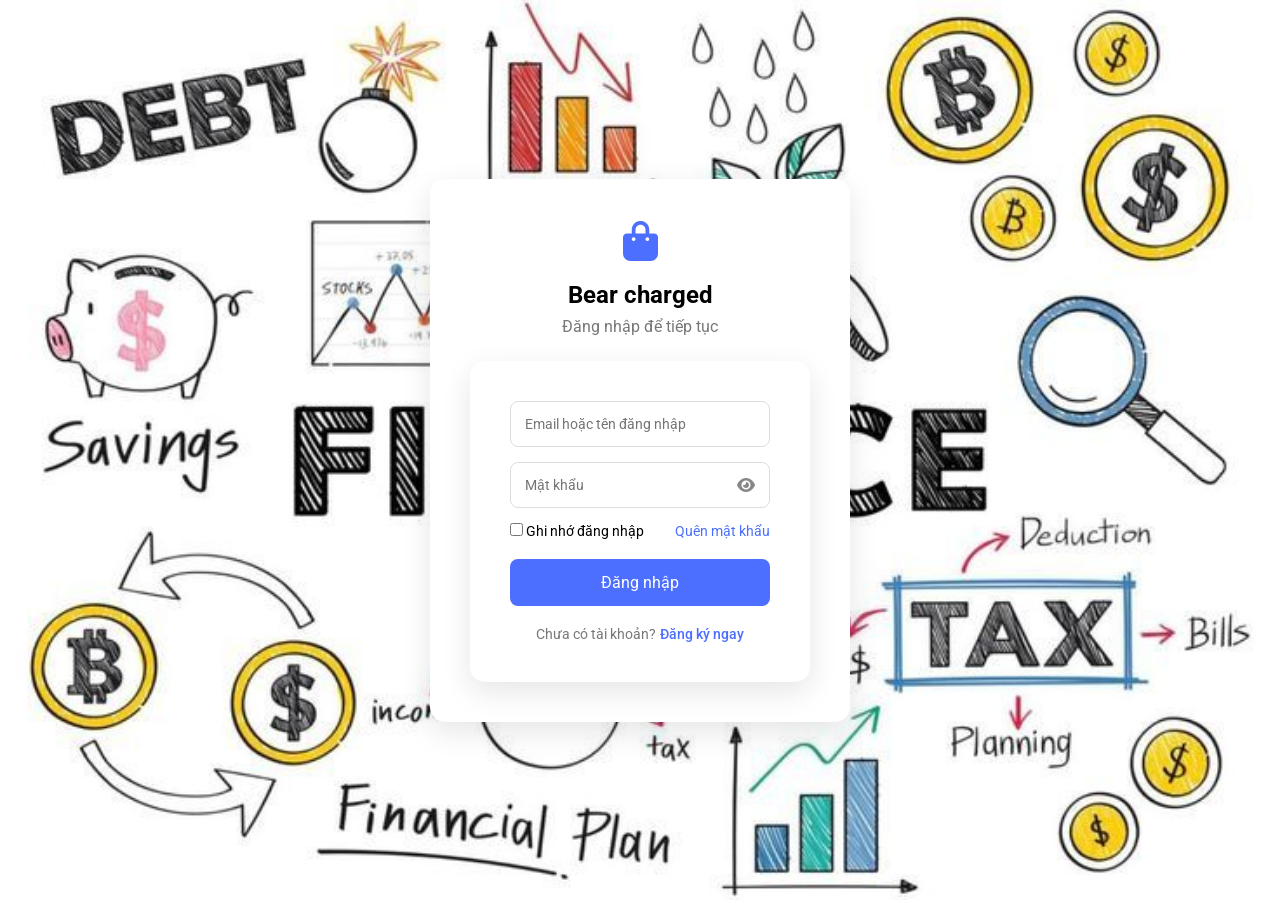
<file: fortend/html/barcode_print.html>
<!DOCTYPE html>
<html lang="vi">
<head>
    <meta charset="UTF-8">
    <meta name="viewport" content="width=device-width, initial-scale=1.0">
    <title>In tem mã vạch Decal A4 — Bear POS</title>
    <!-- Phông chữ: chỉ nạp Roboto Mono cho dãy số mã vạch. Font chính giống POS (POS không nạp Poppins) -->
    <link href="https://fonts.googleapis.com/css2?family=Roboto+Mono:wght@500;700&display=swap" rel="stylesheet">
    <!-- Font Awesome -->
    <link href="https://cdnjs.cloudflare.com/ajax/libs/font-awesome/6.5.0/css/all.min.css" rel="stylesheet">
    <!-- CSS riêng cho in tem mã vạch -->
    <link rel="stylesheet" href="../css/barcode_print.css">
    <!-- Thư viện JsBarcode (chạy offline cục bộ hoặc online CDN) -->
    <script src="../js/lib/JsBarcode.all.min.js"></script>
    <script>
      // Fallback nếu thư viện cục bộ không tải được
      if (typeof JsBarcode === 'undefined') {
        document.write('<script src="https://cdn.jsdelivr.net/npm/jsbarcode@3.11.6/dist/JsBarcode.all.min.js"><\/script>');
      }
    </script>
</head>
<body>

<div class="container no-print" id="appContainer">
    <!-- Sidebar -->
    <aside class="sidebar">
        <div class="logo">
            <i class="fa-solid fa-store"></i>
            <h2>Bear pos</h2>
        </div>
        <ul>
            <li>
                <a href="dashboard.html">
                    <i class="fa-solid fa-house"></i>
                    <span>Dashboard</span>
                </a>
            </li>
            <li>
                <a href="order.html">
                    <i class="fa-solid fa-cart-shopping"></i>
                    <span>Đơn hàng</span>
                </a>
            </li>
            <li>
                <a href="post.html">
                    <i class="fa-solid fa-box"></i>
                    <span>Sản phẩm</span>
                </a>
            </li>
            <li class="active">
                <a href="barcode_print.html">
                    <i class="fa-solid fa-barcode"></i>
                    <span>In tem mã vạch</span>
                </a>
            </li>
            <li>
                <a href="customers.html">
                    <i class="fa-solid fa-users"></i>
                    <span>Khách hàng</span>
                </a>
            </li>
            <li>
                <a href="settings.html">
                    <i class="fa-solid fa-gear"></i>
                    <span>Cài đặt</span>
                </a>
            </li>
        </ul>
        <button id="logoutBtn">
            <i class="fa-solid fa-right-from-bracket"></i>
            <span>Đăng xuất</span>
        </button>
    </aside>

    <!-- Main Content -->
    <main class="main">
        <!-- Topbar -->
        <header class="topbar">
            <div class="topbar-title-group">
                <h1>In tem mã vạch Decal A4</h1>
                <span class="template-badge" id="currentTemplateBadge">
                    <i class="fa-solid fa-tag"></i> Đang chọn: <strong>Phong Châu 108 (52 × 41 mm)</strong>
                </span>
            </div>
            <div class="topbar-actions">
                <button type="button" class="btn btn-outline" id="printGuideBtn" title="Xem hướng dẫn cài đặt máy in">
                    <i class="fa-solid fa-circle-question"></i> Hướng dẫn in
                </button>
                <button type="button" class="btn btn-secondary" id="testPrintBtn" title="In khung lưới kiểm tra độ khớp với giấy decal thực tế">
                    <i class="fa-solid fa-bullseye"></i> In thử căn chỉnh
                </button>
                <button type="button" class="btn btn-primary" id="startPrintBtn" title="In toàn bộ tem qua hộp thoại trình duyệt (Ctrl+P)">
                    <i class="fa-solid fa-print"></i> IN TEM NGAY (Ctrl+P)
                </button>
            </div>
        </header>

        <!-- Thống kê nhanh hàng in -->
        <section class="print-stats-bar">
            <div class="stat-pill">
                <i class="fa-solid fa-boxes-stacked"></i>
                <span>Sản phẩm đã chọn: <strong id="statSelectedProducts">0</strong></span>
            </div>
            <div class="stat-pill">
                <i class="fa-solid fa-barcode"></i>
                <span>Tổng số tem: <strong id="statTotalLabels">0</strong></span>
            </div>
            <div class="stat-pill stat-pill--highlight">
                <i class="fa-regular fa-file"></i>
                <span>Số trang A4 cần in: <strong id="statTotalPages">0</strong> trang</span>
            </div>
            <div class="stat-pill stat-pill--warning" id="missingBarcodeWarning" style="display: none;">
                <i class="fa-solid fa-triangle-exclamation"></i>
                <span id="missingBarcodeText">0 sản phẩm chưa có mã</span>
                <button type="button" class="btn-stat-action" id="bulkGenerateWarningBtn">Cấp mã tự động ngay</button>
            </div>
        </section>

        <!-- Workspace chia 2 cột -->
        <div class="print-workspace">
            <!-- CỘT TRÁI: DANH SÁCH SẢN PHẨM & CHỌN SỐ LƯỢNG IN -->
            <section class="panel panel-left">
                <div class="panel-header">
                    <div class="panel-header-title">
                        <h2>1. Chọn sản phẩm & Số lượng tem</h2>
                    </div>
                    <div class="panel-header-search">
                        <div class="search-input-wrap">
                            <i class="fa-solid fa-magnifying-glass"></i>
                            <input type="text" id="productSearchInput" placeholder="Tìm theo tên sản phẩm, mã vạch, SKU...">
                            <button type="button" class="search-clear-btn" id="searchClearBtn">✕</button>
                        </div>
                    </div>
                </div>

                <!-- Bộ lọc & Thao tác nhanh -->
                <div class="product-filter-bar">
                    <div class="filter-tabs">
                        <button type="button" class="tab-btn active" data-filter="all">Tất cả (<span id="countAll">0</span>)</button>
                        <button type="button" class="tab-btn" data-filter="selected">Đã chọn (<span id="countSelected">0</span>)</button>
                        <button type="button" class="tab-btn" data-filter="no_barcode">Thiếu mã vạch (<span id="countNoBarcode">0</span>)</button>
                    </div>

                    <div class="batch-actions">
                        <label class="batch-qty-label" for="batchQtyInput">Đặt SL tất cả:</label>
                        <div class="batch-qty-group">
                            <input type="number" id="batchQtyInput" min="1" max="1000" value="1">
                            <button type="button" class="btn-batch" id="applyBatchQtyBtn">Áp dụng</button>
                            <button type="button" class="btn-batch btn-batch--secondary" id="fillSheetBtn" title="Tự động tính số tem để lấp đầy 1 trang decal A4">Đầy 1 trang</button>
                            <button type="button" class="btn-batch btn-batch--secondary" id="fillByStockBtn" title="In theo số lượng tồn kho của từng sản phẩm">Theo tồn kho</button>
                            <button type="button" class="btn-batch btn-batch--danger" id="clearSelectionBtn" title="Bỏ chọn tất cả">Xóa chọn</button>
                        </div>
                    </div>
                </div>

                <!-- Bảng danh sách sản phẩm -->
                <div class="table-container">
                    <table class="product-table">
                        <thead>
                            <tr>
                                <th style="width: 40px; text-align: center;">
                                    <input type="checkbox" id="selectAllCheckbox" title="Chọn/Bỏ chọn tất cả">
                                </th>
                                <th style="width: 140px;">Mã vạch</th>
                                <th>Tên sản phẩm</th>
                                <th style="width: 100px; text-align: right;">Đơn giá</th>
                                <th style="width: 70px; text-align: center;">Tồn</th>
                                <th style="width: 140px; text-align: center;">Số tem in</th>
                                <th style="width: 60px; text-align: center;">Xem</th>
                            </tr>
                        </thead>
                        <tbody id="productTableBody">
                            <tr>
                                <td colspan="7" class="loading-cell">
                                    <i class="fa-solid fa-spinner fa-spin"></i> Đang tải danh sách sản phẩm...
                                </td>
                            </tr>
                        </tbody>
                    </table>
                </div>
            </section>

            <!-- CỘT PHẢI: CẤU HÌNH GIẤY DECAL PHONG CHÂU & XEM TRƯỚC BẢN IN TRỰC QUAN -->
            <section class="panel panel-right">
                <div class="panel-header">
                    <div class="panel-header-title">
                        <h2>2. Mẫu tem Decal & Xem trước trang A4</h2>
                    </div>
                    <div class="panel-header-extra">
                        <button type="button" class="btn-toggle-config" id="toggleConfigBtn">
                            <i class="fa-solid fa-sliders"></i> Cấu hình kích thước <i class="fa-solid fa-chevron-down" id="configChevron"></i>
                        </button>
                    </div>
                </div>

                <!-- Khối cấu hình mẫu tem (Mặc định mở hoặc thu gọn) -->
                <div class="config-drawer" id="configDrawer">
                    <div class="config-grid">
                        <div class="config-group full-width">
                            <label for="templatePresetSelect">
                                <strong>Mẫu giấy tem A4 (Decal Phong Châu / Tomy):</strong>
                            </label>
                            <select id="templatePresetSelect" class="form-select">
                                <option value="pc_108" selected>Phong Châu 108 (52 × 41 mm) — 3 cột × 6 hàng (18 tem/tờ) [Xác nhận bao bì]</option>
                                <option value="pc_108_4col">Phong Châu 108 (52 × 41 mm) — 4 cột × 6 hàng (24 tem/tờ)</option>
                                <option value="pc_108_3x7">Phong Châu 108 (52 × 41 mm) — 3 cột × 7 hàng (21 tem/tờ)</option>
                                <option value="pc_145">Phong Châu / Tomy 145 (65 tem/tờ — 38 × 21 mm)</option>
                                <option value="pc_138">Phong Châu / Tomy 138 (100 tem/tờ — 38 × 14 mm)</option>
                                <option value="pc_149">Phong Châu / Tomy 149 (44 tem/tờ — 48 × 25 mm)</option>
                                <option value="pc_135">Phong Châu / Tomy 135 (30 tem/tờ — 66 × 28 mm)</option>
                                <option value="pc_133">Phong Châu / Tomy 133 (16 tem/tờ — 101 × 33 mm)</option>
                                <option value="custom">-- Tùy chỉnh thông số thực tế theo thước kẻ --</option>
                            </select>
                        </div>

                        <!-- Các thông số chi tiết -->
                        <div class="config-group">
                            <label for="cfgColumns">Số cột (Columns):</label>
                            <input type="number" id="cfgColumns" min="1" max="10" value="3">
                        </div>
                        <div class="config-group">
                            <label for="cfgRows">Số hàng (Rows):</label>
                            <input type="number" id="cfgRows" min="1" max="40" value="6">
                        </div>
                        <div class="config-group">
                            <label for="cfgLabelWidth">Rộng tem (mm):</label>
                            <input type="number" id="cfgLabelWidth" step="0.1" min="10" max="210" value="52">
                        </div>
                        <div class="config-group">
                            <label for="cfgLabelHeight">Cao tem (mm):</label>
                            <input type="number" id="cfgLabelHeight" step="0.1" min="10" max="297" value="41">
                        </div>
                        <div class="config-group">
                            <label for="cfgMarginTop">Lề trên (Top mm):</label>
                            <input type="number" id="cfgMarginTop" step="0.1" min="0" max="50" value="15">
                        </div>
                        <div class="config-group">
                            <label for="cfgMarginLeft">Lề trái (Left mm):</label>
                            <input type="number" id="cfgMarginLeft" step="0.1" min="0" max="50" value="15">
                        </div>
                        <div class="config-group">
                            <label for="cfgGapX">Cách ngang (Gap X mm):</label>
                            <input type="number" id="cfgGapX" step="0.1" min="0" max="20" value="12">
                        </div>
                        <div class="config-group">
                            <label for="cfgGapY">Cách dọc (Gap Y mm):</label>
                            <input type="number" id="cfgGapY" step="0.1" min="0" max="20" value="4">
                        </div>

                        <!-- Vị trí bắt đầu in (Bỏ qua tem đã bóc) -->
                        <div class="config-group highlight-group">
                            <label for="cfgStartPosition" title="Nếu tờ tem đã bị bóc dùng trước N tem, nhập số thứ tự tem bắt đầu in">
                                <strong>Vị trí bắt đầu in:</strong>
                            </label>
                            <div class="start-pos-wrap">
                                <span>Bắt đầu từ ô tem số:</span>
                                <input type="number" id="cfgStartPosition" min="1" max="100" value="1">
                                <span class="help-tip" title="Hữu ích để tận dụng tờ decal đã dùng dở!">?</span>
                            </div>
                        </div>

                        <!-- Hiệu chỉnh sai lệch kéo giấy của máy in (Mechanical Printer Offset) -->
                        <div class="config-group highlight-group">
                            <label title="Bù trừ sai lệch kéo giấy cơ học của từng dòng máy in">
                                <strong>Bù sai lệch máy in (Offset):</strong>
                            </label>
                            <div class="offset-inputs">
                                <span>X (Ngang): <input type="number" id="cfgOffsetX" step="0.5" value="0" style="width: 55px;"> mm</span>
                                <span>Y (Dọc): <input type="number" id="cfgOffsetY" step="0.5" value="0" style="width: 55px;"> mm</span>
                            </div>
                        </div>

                        <!-- Tùy chọn hiển thị nội dung trên con tem -->
                        <div class="config-group full-width content-toggles">
                            <label><strong>Nội dung in trên từng tem:</strong></label>
                            <div class="checkbox-options">
                                <label><input type="checkbox" id="cfgShowShopName"> Tên shop</label>
                                <label><input type="checkbox" id="cfgShowName" checked> Tên sản phẩm</label>
                                <label><input type="checkbox" id="cfgShowBarcode" checked> Mã vạch (Code 128)</label>
                                <label><input type="checkbox" id="cfgShowCodeText" checked> Số mã vạch</label>
                                <label><input type="checkbox" id="cfgShowPrice" checked> Giá bán (đ)</label>
                                <label><input type="checkbox" id="cfgTestMode"> Chế độ in thử (Vẽ khung viền)</label>
                            </div>
                        </div>

                        <div class="config-actions full-width">
                            <button type="button" class="btn-sm btn-primary" id="saveCustomPresetBtn">
                                <i class="fa-solid fa-floppy-disk"></i> Lưu cấu hình này
                            </button>
                            <button type="button" class="btn-sm btn-outline" id="resetPresetBtn">
                                <i class="fa-solid fa-arrow-rotate-left"></i> Đặt lại chuẩn Phong Châu 145
                            </button>
                        </div>
                    </div>
                </div>

                <!-- Điều khiển trang xem trước (Preview Controls) -->
                <div class="preview-toolbar">
                    <div class="page-switcher">
                        <button type="button" class="page-nav-btn" id="prevPageBtn" title="Trang trước">
                            <i class="fa-solid fa-chevron-left"></i>
                        </button>
                        <span class="page-indicator">Trang <strong id="previewCurrentPage">1</strong> / <span id="previewTotalPages">1</span></span>
                        <button type="button" class="page-nav-btn" id="nextPageBtn" title="Trang kế">
                            <i class="fa-solid fa-chevron-right"></i>
                        </button>
                    </div>

                    <div class="preview-mode-switch">
                        <label>
                            <input type="checkbox" id="showAllPagesToggle"> Hiện tất cả trang cuộn
                        </label>
                    </div>

                    <div class="preview-zoom-group">
                        <span class="preview-scale-label"><i class="fa-solid fa-magnifying-glass-plus"></i> Thu phóng:</span>
                        <select id="previewScaleSelect">
                            <option value="fit" selected>Vừa màn hình (Fit)</option>
                            <option value="0.75">75%</option>
                            <option value="1.0">100% (Thực tế A4)</option>
                            <option value="1.25">125%</option>
                        </select>
                    </div>
                </div>

                <!-- Vùng hiển thị trực quan tờ A4 (Preview Stage) -->
                <div class="preview-viewport" id="previewViewport">
                    <div class="a4-preview-stage" id="previewStage">
                        <!-- Render các trang A4 bằng JS -->
                    </div>
                </div>
            </section>
        </div>
    </main>
</div>

<!-- ============================================================== -->
<!-- KHU VỰC IN CHUYÊN BIỆT CHO TRÌNH DUYỆT (DISPLAY: NONE KHI XEM, HIỆN KHI IN) -->
<!-- ============================================================== -->
<div id="a4PrintContainer" class="print-only">
    <!-- Được JS sinh động các phần tử .a4-sheet với kích thước chính xác 210mm x 297mm -->
</div>

<!-- MODAL HƯỚNG DẪN CÀI ĐẶT MÁY IN A4 -->
<div class="modal-overlay" id="guideModalOverlay">
    <div class="modal-box modal-guide">
        <div class="modal-header">
            <h2><i class="fa-solid fa-print"></i> Hướng dẫn in tem chuẩn trên giấy A4 Phong Châu</h2>
            <button type="button" class="modal-close" id="guideModalCloseBtn">✕</button>
        </div>
        <div class="modal-body guide-content">
            <div class="guide-step">
                <div class="step-num">0</div>
                <div class="step-desc">
                    <h3>Máy in: chọn <strong>Canon</strong> trong hộp thoại in</h3>
                    <p class="highlight-warning">Nếu mục <strong>Máy in / Destination</strong> đang là "Lưu dưới dạng PDF / Save as PDF", hãy bấm vào đó và chọn máy in Canon USB. Trình duyệt sẽ nhớ lựa chọn cho lần sau. Nếu không thấy Canon: kiểm tra máy in đã bật, cắm USB, và đã cài driver trong Windows (Settings → Printers &amp; scanners).</p>
                </div>
            </div>
            <div class="guide-step">
                <div class="step-num">1</div>
                <div class="step-desc">
                    <h3>Khổ giấy: Chọn chính xác <strong>A4</strong> (210 × 297 mm)</h3>
                    <p>Trong hộp thoại in của trình duyệt (Chrome, Edge, Cốc Cốc), phần <strong>Paper size / Khổ giấy</strong> hãy chọn <strong>A4</strong>, không chọn Letter.</p>
                </div>
            </div>
            <div class="guide-step">
                <div class="step-num">2</div>
                <div class="step-desc">
                    <h3>Tỷ lệ (Scale): Chọn <strong>100% / Actual Size</strong></h3>
                    <p class="highlight-warning">Tuyệt đối <strong>KHÔNG</strong> chọn "Fit to printable area" hay "Co giãn vừa trang"! Co giãn sẽ làm sai lệch kích thước tem của giấy Phong Châu.</p>
                </div>
            </div>
            <div class="guide-step">
                <div class="step-num">3</div>
                <div class="step-desc">
                    <h3>Lề (Margins): Chọn <strong>None</strong> hoặc <strong>Tối thiểu</strong></h3>
                    <p>Không để mặc định (Default), hãy chọn <strong>None</strong> để trình duyệt không tự cộng thêm 10mm lề trắng.</p>
                </div>
            </div>
            <div class="guide-step">
                <div class="step-num">4</div>
                <div class="step-desc">
                    <h3>Tùy chọn khác: BỎ CHỌN <strong>Headers and Footers</strong></h3>
                    <p>Bỏ dấu tích ở "Tiêu đề và chân trang" (để không bị in ngày giờ, tên website đè lên tem).</p>
                </div>
            </div>
            <div class="guide-step">
                <div class="step-num">5</div>
                <div class="step-desc">
                    <h3>Khay nạp giấy: Gạt thanh dẫn giấy vừa khít tờ decal</h3>
                    <p>Đặt mặt tem ngửa lên theo hướng dẫn nạp giấy của máy in. Kẹp thanh gạt vừa khít mép giấy để tránh tờ decal bị kéo xiên góc.</p>
                </div>
            </div>
        </div>
        <div class="modal-footer">
            <button type="button" class="btn btn-secondary" id="guideTestPrintBtn">
                <i class="fa-solid fa-bullseye"></i> In thử trang căn chỉnh
            </button>
            <button type="button" class="btn btn-primary" id="guideCloseBtn">Đã hiểu & Sẵn sàng in</button>
        </div>
    </div>
</div>

<!-- TOAST THÔNG BÁO -->
<div class="toast-container" id="toastContainer"></div>

<!-- JS Xử lý in tem -->
<script src="../js/barcode_print.js"></script>
</body>
</html>
</file>
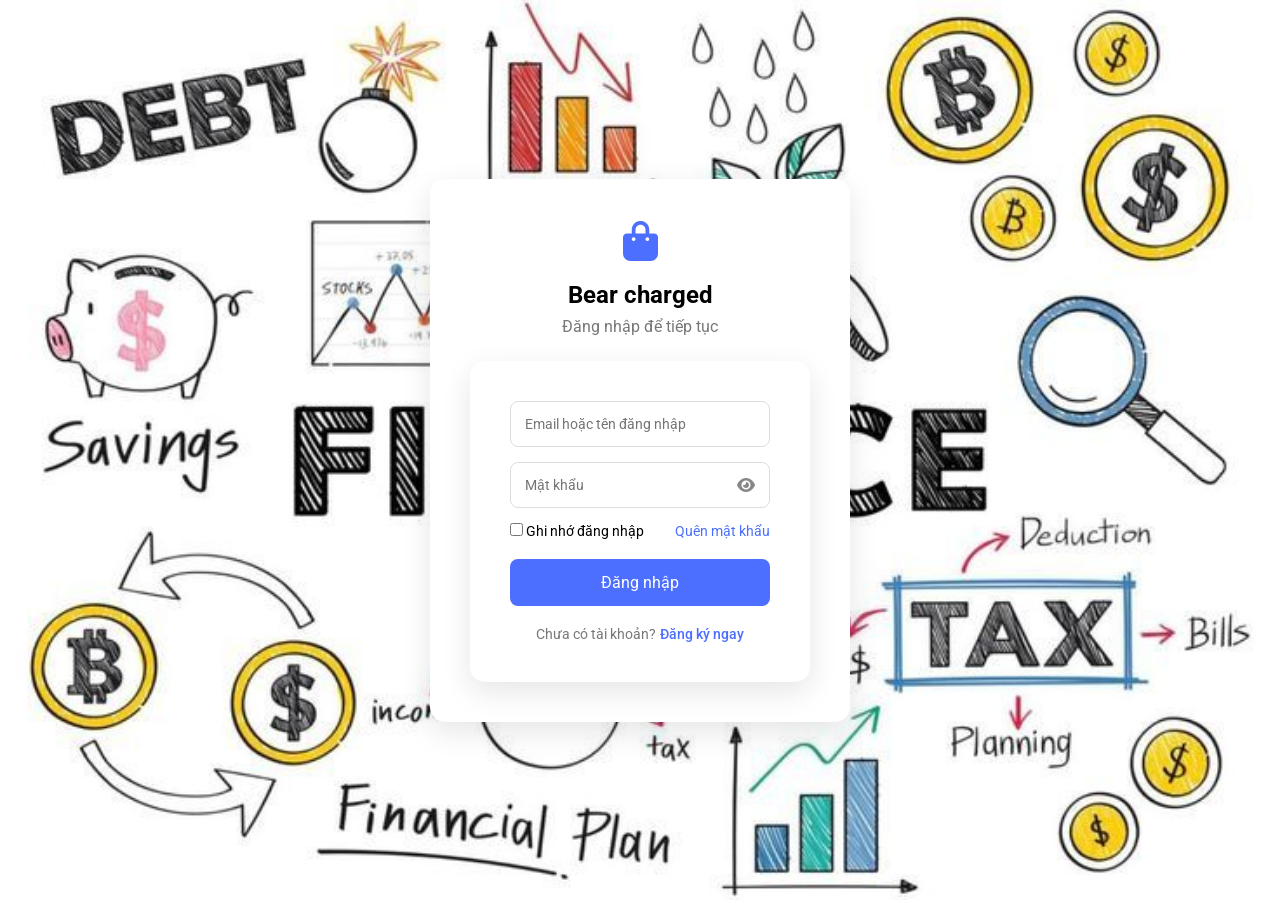
<file: fortend/html/customers.html>
<!DOCTYPE html>
<html lang="en">
<head>
    <meta charset="UTF-8">
    <meta name="viewport" content="width=device-width, initial-scale=1.0">
    <title>Khách hàng - Bear Dashboard</title>
    <link rel="stylesheet" href="../css/dashboard.css" />
    <link
      href="https://fonts.googleapis.com/css2?family=Roboto&display=swap"
      rel="stylesheet"
    />
    <link
      href="https://cdnjs.cloudflare.com/ajax/libs/font-awesome/6.5.0/css/all.min.css"
      rel="stylesheet"
    />
</head>
<body>
    <div class="container">
    <aside class="sidebar">
        <div class="logo">
            <i class="fa-solid fa-store"></i>
            <h2>Bear pos</h2>
        </div>
        <ul>
            <li>
                <a href="dashboard.html">
                    <i class="fa-solid fa-house"></i>
                    <span>Dashboard</span>
                </a>
            </li>
            <li>
                <a href="order.html">
                    <i class="fa-solid fa-cart-shopping"></i>
                    Đơn hàng
                </a>
            </li>
            <li>
                <a href="post.html">
                    <i class="fa-solid fa-box"></i>
                    Sản phẩm
                </a>
            </li>
            <li>
                <a href="barcode_print.html">
                    <i class="fa-solid fa-barcode"></i>
                    In tem mã vạch
                </a>
            </li>
            <li class="active">
                <a href="customers.html">
                    <i class="fa-solid fa-users"></i>
                    Khách hàng
                </a>
            </li>
            <li>
                <a href="settings.html">
                    <i class="fa-solid fa-gear"></i>
                    Cài đặt
                </a>
            </li>
        </ul>
        <button id="logoutBtn">
            <i class="fa-solid fa-right-from-bracket"></i>
                Đăng xuất
        </button>
    </aside>

    <main class="main">
        <header class="navbar">
            <div class="search">
                <i class="fa-solid fa-magnifying-glass"></i>
                <input type="text" placeholder="Tìm kiếm...">
            </div>
            <div class="right">
                <div class="profile">
                    <img src="../img/avatar-facebook-mac-dinh-2.jpg" alt="Avatar">
                    <div class="info">
                        <h4>Admin</h4>
                        <small>Quản trị viên</small>
                    </div>
                </div>
            </div>
        </header>

        <section class="recent">
            <div class="title"><h3>Danh sách khách hàng</h3></div>
            <table>
                <thead>
                    <tr>
                        <th>Khách hàng</th>
                        <th>Số đơn đã thanh toán</th>
                        <th>Tổng chi tiêu</th>
                    </tr>
                </thead>
                <tbody id="customerTable"></tbody>
            </table>
        </section>

        <section class="day-detail" id="customerOrders" style="display:none">
            <div class="title"><h3 id="customerOrdersTitle"></h3></div>
            <table>
                <thead>
                    <tr><th>Mã</th><th>Ngày</th><th>Đã mua</th><th>Tổng tiền</th><th>Trạng thái</th></tr>
                </thead>
                <tbody id="customerOrdersBody"></tbody>
            </table>
        </section>
    </main>
    </div>
    <script src="../js/customers.js"></script>
</body>
</html>
</file>
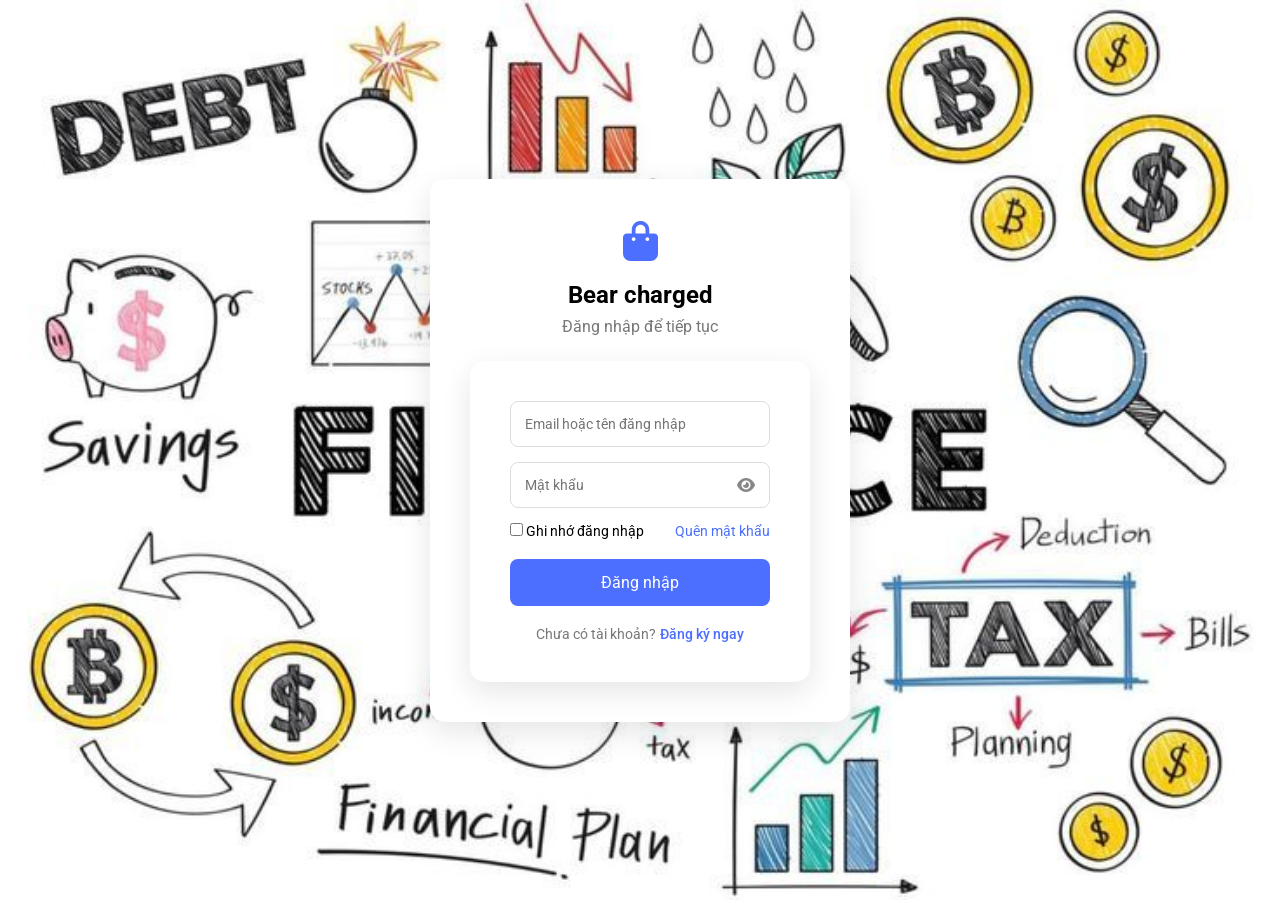
<file: fortend/html/login.html>
<!doctype html>
<html lang="en">
  <head>
    <meta charset="UTF-8" />
    <meta name="viewport" content="width=device-width, initial-scale=1.0" />
    <title>Trang đăng nhập</title>
        <link rel="stylesheet" href="../css/login.css" />
    <!-- linh chữ -->
    <link
      href="https://fonts.googleapis.com/css2?family=Roboto&display=swap"
      rel="stylesheet"
    />
    <!-- linh incon -->
    <link
      href="https://cdnjs.cloudflare.com/ajax/libs/font-awesome/6.5.0/css/all.min.css"
      rel="stylesheet"
    />
  </head>
  <body>
    <section class="Container">
      <div class="login-box">
        <div class="logo">
          <i class="fa-solid fa-bag-shopping"></i>
        </div>
        <h1>Bear charged</h1>
        <p>Đăng nhập để tiếp tục</p>
        <form class="login-box">
          <div class="input-group">
            <input
            type="text"
              id="email"
              placeholder="Email hoặc tên đăng nhập"
            />
            <small class="error" id="emailError"></small>
          </div>
          <div class="input-password">
            <input type="password" id="password" placeholder="Mật khẩu" />
            <span class="icon eye" id="togglePassword">
              <i class="fa-solid fa-eye"></i>
            </span>
            <span id="errorPassword" style="color: red; font-size: 12px"></span>
          </div>
          <div class="options">
            <label>
              <input type="checkbox" id="rememberMe" />
              Ghi nhớ đăng nhập

            </label>
            <a href="#">Quên mật khẩu</a>
          </div>
          <button type="submit">Đăng nhập</button>
          <div class="register">
            <p>Chưa có tài khoản?</p>
            <a href="register.html">Đăng ký ngay</a>
          </div>
        </form>
      </div>
    </section>
    <script src="../js/login.js"></script>
  </body>
</html>
</file>
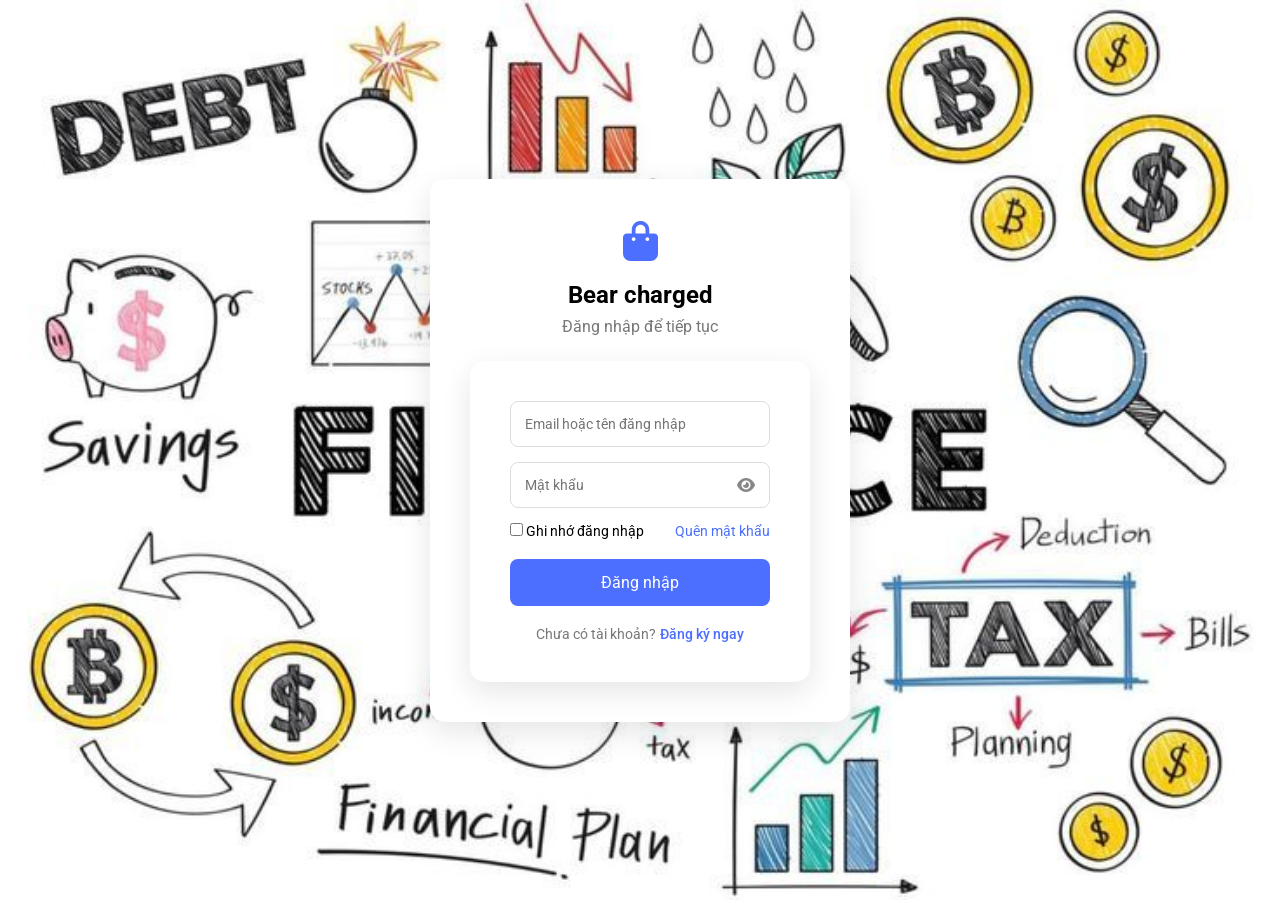
<file: fortend/html/order.html>
<!doctype html>
<html lang="vi">
  <head>
    <meta charset="UTF-8" />
    <meta name="viewport" content="width=device-width, initial-scale=1.0" />
    <title>Quản lý sản phẩm</title>
    <link rel="stylesheet" href="../css/order.css" />
    <!-- linh chữ -->
    <link
      href="https://fonts.googleapis.com/css2?family=Roboto&display=swap"
      rel="stylesheet"
    />
    <!-- linh incon -->
    <link
      href="https://cdnjs.cloudflare.com/ajax/libs/font-awesome/6.5.0/css/all.min.css"
      rel="stylesheet"
    />
  </head>
  <body>
    <div class="app-shell">
      <aside class="sidebar">
        <div class="logo">
          <i class="fa-solid fa-store"></i>
          <h2>Bear pos</h2>
        </div>
        <ul>
          <li>
            <a href="dashboard.html">
              <i class="fa-solid fa-house"></i>
              <span>Dashboard</span>
            </a>
          </li>
          <li class="active">
            <a href="order.html">
              <i class="fa-solid fa-cart-shopping"></i>
              Đơn hàng
            </a>
          </li>
          <li>
            <a href="post.html">
              <i class="fa-solid fa-box"></i>
              Sản phẩm
            </a>
          </li>
          <li>
            <a href="barcode_print.html">
              <i class="fa-solid fa-barcode"></i>
              In tem mã vạch
            </a>
          </li>
          <li>
                <a href="customers.html">
                    <i class="fa-solid fa-users"></i>
                    Khách hàng
                </a>
            </li>
            <!-- <li>
                <a href="#">
                    <i class="fa-solid fa-chart-column"></i>
                    Thống kê
                </a>
            </li> -->

          <li>
            <a href="settings.html">
              <i class="fa-solid fa-gear"></i>
              Cài đặt
            </a>
          </li>
        </ul>
        <button id="logoutBtn">
          <i class="fa-solid fa-right-from-bracket"></i>
          Đăng xuất
        </button>
      </aside>
      <!-- nội dung chính -->
      <div class="main-area" id="mainAreaElement">
        <header class="topbar" id="topbarElement">
          <div class="topbar-title">
            <h1>Màn hình bán hàng</h1>
            <div class="pos-hardware-status">
              <span class="hw-item hw-scanner" title="Máy quét ZEBEX Z-3100 CCD (USB HID)">
                <i class="fa-solid fa-barcode"></i> Máy quét: <strong class="hw-badge hw-badge-ok">ZEBEX (HID)</strong>
              </span>
              <span class="hw-item hw-printer" id="printerStatusContainer" title="Máy in nhiệt POS">
                <i class="fa-solid fa-print"></i> Máy in: <strong class="hw-badge hw-badge-neutral" id="printerStatusBadge">Đang kiểm tra...</strong>
              </span>
              <button type="button" class="hw-reprint-btn" id="quickReprintBtn" title="In lại hóa đơn vừa thanh toán">
                <i class="fa-solid fa-rotate-right"></i> In lại đơn vừa tạo
              </button>
            </div>
          </div>

          <div class="topbar-stats">
            <div class="topbar-stat-card">
              <span class="topbar-stat-label">Số sản phẩm</span>
              <span class="topbar-stat-value" id="statTotalProducts">0</span>
            </div>
            <div class="topbar-stat-card">
              <span class="topbar-stat-label">Mặt hàng trong giỏ</span>
              <span class="topbar-stat-value" id="statCartItems">0</span>
            </div>
            <div class="topbar-stat-card topbar-stat-card--highlight">
              <span class="topbar-stat-label">Tổng tiền giỏ hàng</span>
              <span class="topbar-stat-value" id="statCartTotal">0đ</span>
            </div>
          </div>
        </header>
        <main class="order-layout">
          <section class="panel panel-search">
            <!-- KHỐI QUÉT MÃ VẠCH ZEBEX CCD CHUYÊN DỤNG -->
            <div class="barcode-scanner-card" id="barcodeScannerCard">
              <div class="barcode-scanner-header">
                <span class="barcode-scanner-title">
                  <i class="fa-solid fa-barcode"></i> QUÉT MÃ VẠCH (ZEBEX CCD)
                </span>
                <span class="barcode-scanner-pill" id="scannerFocusPill">
                  <span class="pulse-dot"></span> Đang nhận mã (F2)
                </span>
              </div>
              <div class="barcode-scanner-input-wrap">
                <input
                  type="text"
                  id="barcodeScannerInput"
                  class="barcode-scanner-input"
                  placeholder="Đưa mã vạch trước máy quét ZEBEX hoặc nhập mã + Enter..."
                  autocomplete="off"
                  autofocus
                />
                <button
                  type="button"
                  class="barcode-clear-btn"
                  id="barcodeClearButton"
                  title="Xóa mã"
                >
                  ✕
                </button>
              </div>
              <div class="barcode-scanner-footer">
                <span class="barcode-hint-text">
                  ⚡ Quét liên tục để tăng số lượng. Nhấn <strong>F2</strong> để đưa con trỏ về ô quét bất kỳ lúc nào.
                </span>
              </div>
            </div>

            <div class="search-box-wrapper">
              <div class="search-box">
                <span class="search-box-icon">🔍</span>
                <input
                  type="text"
                  id="productSearchInput"
                  class="search-box-input"
                  placeholder="Tìm sản phẩm theo tên..."
                  autocomplete="off"
                />
                <button
                  type="button"
                  class="search-box-clear"
                  id="searchClearButton"
                  title="Xóa tìm kiếm"
                >
                  ✕
                </button>
              </div>
              <div class="search-dropdown" id="searchDropdown"></div>
            </div>

            <div class="product-grid-header">
              <h2>Danh sách sản phẩm</h2>
              <span class="product-grid-count" id="productGridCount"
                >0 sản phẩm</span
              >
            </div>

            <div class="product-grid" id="productGrid"></div>
          </section>
          <section class="panel panel-cart">
            <div class="cart-header">
              <h2>Giỏ hàng</h2>
              <button
                type="button"
                class="cart-clear-button"
                id="cartClearButton"
              >
                Xóa hết
              </button>
            </div>

            <div class="cart-list" id="cartList"></div>

            <div class="cart-empty-state" id="cartEmptyState">
              <span class="cart-empty-icon">🛍️</span>
              <p>Giỏ hàng đang trống</p>
              <span>Tìm và chọn sản phẩm để bắt đầu</span>
            </div>
            <!-- tính tiền -->
            <div class="cart-summary">
              <div class="cart-summary-row">
                <span>Tạm tính</span>
                <span id="summarySubtotal">0đ</span>
              </div>

              <div class="cart-summary-row">
                <span>Giảm giá</span>
                <div class="cart-summary-discount-input">
                  <input type="number" id="discountInput" min="0" value="0" />
                  <select id="discountTypeSelect">
                    <option value="percent">%</option>
                    <option value="amount">đ</option>
                  </select>
                </div>
              </div>

              <div class="cart-summary-row">
                <span>VAT (<span id="vatPercentLabel">8</span>%)</span>
                <span id="summaryVat">0đ</span>
              </div>

              <div class="cart-summary-row cart-summary-row--total">
                <span>Tổng thanh toán</span>
                <span id="summaryTotal">0đ</span>
              </div>
            </div>

            <div class="payment-section">
              <div class="payment-field">
                <label for="customerPaidInput">Tiền khách đưa</label>
                <input
                  type="text"
                  id="customerPaidInput"
                  placeholder="0"
                  inputmode="numeric"
                />
              </div>

              <div class="payment-field">
                <label>Tiền thừa</label>
                <div class="payment-change" id="paymentChangeDisplay">0đ</div>
              </div>

              <p class="payment-error" id="paymentErrorMessage"></p>

              <button
                type="button"
                class="payment-submit-button"
                id="paymentSubmitButton"
                disabled
              >
                Thanh toán
              </button>
            </div>
          </section>
        </main>
      </div>
    </div>
    <div class="modal-overlay" id="receiptModalOverlay">
      <div class="modal-box">
        <div class="modal-box-header no-print">
          <h2>Hóa đơn thanh toán</h2>
          <button
            type="button"
            class="modal-close-button"
            id="receiptCloseButton"
          >
            ✕
          </button>
        </div>

        <div class="receipt-print-area" id="receiptPrintArea">
          <div class="receipt-shop-header">
            <h3>BEAR POS</h3>
            <p>Cửa hàng tiện lợi Gấu Con</p>
            <p>Địa chỉ: 123 Đường ABC, Quận XYZ, TP. Hà Nội</p>
            <p>Hotline: 1900 1234</p>
          </div>

          <div class="receipt-divider"></div>

          <div class="receipt-meta">
            <div class="receipt-meta-row">
              <span>Số hóa đơn:</span>
              <strong id="receiptCode">HD00001</strong>
            </div>
            <div class="receipt-meta-row">
              <span>Ngày giờ:</span>
              <strong id="receiptDateTime">--</strong>
            </div>
            <div class="receipt-meta-row">
              <span>Thu ngân:</span>
              <strong>Nhân viên bán hàng</strong>
            </div>
          </div>

          <div class="receipt-divider"></div>

          <table class="receipt-table">
            <thead>
              <tr>
                <th>Sản phẩm</th>
                <th>SL</th>
                <th>Đơn giá</th>
                <th>Thành tiền</th>
              </tr>
            </thead>
            <tbody id="receiptItemsBody"></tbody>
          </table>

          <div class="receipt-divider"></div>
          <div class="receipt-divider"></div>

          <div class="receipt-qr-section" id="receiptQrSection">
            <p>Quét mã QR để thanh toán</p>
            <img id="receiptQrImage" src="" alt="Mã QR thanh toán" />
          </div>
          <div class="receipt-totals">
            <div class="receipt-totals-row">
              <span>Tạm tính</span>
              <span id="receiptSubtotal">0đ</span>
            </div>
            <div class="receipt-totals-row">
              <span>Giảm giá</span>
              <span id="receiptDiscount">0đ</span>
            </div>
            <div class="receipt-totals-row">
              <span>VAT</span>
              <span id="receiptVat">0đ</span>
            </div>
            <div class="receipt-totals-row receipt-totals-row--bold">
              <span>Tổng thanh toán</span>
              <span id="receiptTotal">0đ</span>
            </div>
            <div class="receipt-totals-row">
              <span>Khách đưa</span>
              <span id="receiptPaid">0đ</span>
            </div>
            <div class="receipt-totals-row">
              <span>Tiền thừa</span>
              <span id="receiptChange">0đ</span>
            </div>
          </div>

          <div class="receipt-divider"></div>

          <p class="receipt-thank-you">Cảm ơn quý khách và hẹn gặp lại!</p>
        </div>

        <div class="receipt-print-status-banner no-print" id="receiptPrintStatusBanner" style="display: none;">
          <i class="fa-solid fa-circle-info"></i> <span id="receiptPrintStatusText"></span>
        </div>

        <div class="modal-box-footer no-print">
          <button
            type="button"
            class="modal-secondary-button"
            id="receiptNewOrderButton"
          >
            Đơn mới
          </button>
          <button
            type="button"
            class="modal-action-button"
            id="receiptPrintButton"
            title="In qua hộp thoại in của trình duyệt (hỗ trợ mọi máy in)"
          >
            🖨️ In trình duyệt
          </button>
          <button
            type="button"
            class="modal-primary-button"
            id="receiptAgentPrintButton"
            title="Gửi trực tiếp tới máy in nhiệt qua Print Agent cục bộ (Cắt giấy tự động)"
          >
            ⚡ In nhiệt (ESC/POS)
          </button>
          <button
            type="button"
            class="modal-action-button modal-reprint-button"
            id="receiptReprintButton"
            title="In lại một bản sao của hóa đơn này"
          >
            🔄 In lại
          </button>
        </div>
      </div>
    </div>
    <!-- thông báo -->
    <div class="toast-container" id="toastContainer"></div>

    <!-- Modal Thanh Toán -->
    <div id="paymentModal" class="modal" style="display: none">
      <div class="modal-content">
        <h3>Xác nhận thanh toán</h3>

        <!-- Nhập tên khách hàng -->
        <div class="form-group">
          <label>Tên khách hàng (Tùy chọn):</label>
          <div class="form-group">
            <label>Số điện thoại (Tùy chọn):</label>
            <input
              type="text"
              id="modalCustomerPhone"
              placeholder="Ví dụ: 0987654321"
            />
          </div>
          <input
            type="text"
            id="modalCustomerName"
            placeholder="Ví dụ: Anh Nam (Để trống = Khách lẻ)"
          />
        </div>

        <!-- Chọn phương thức -->
        <div class="form-group">
          <label>Phương thức thanh toán:</label>
          <select id="paymentMethod" onchange="togglePaymentMethod()">
            <option value="CASH">Tiền mặt</option>
            <option value="QR">Chuyển khoản QR</option>
          </select>
        </div>

        <!-- Khu vực hiển thị mã QR (Chỉ hiện khi chọn QR) -->
        <div id="qrContainer" style="display: none; text-align: center">
          <p>Quét mã QR để thanh toán:</p>
          <img
            id="qrImage"
            src=""
            alt="Mã QR thanh toán"
            style="width: 200px; height: 200px"
          />
          <p id="qrAmountText" style="font-weight: bold; color: #d9534f"></p>
        </div>

        <div class="modal-actions">
          <button onclick="submitOrderFinal()">Xác nhận hoàn tất</button>
          <button onclick="closePaymentModal()">Hủy</button>
        </div>
      </div>
    </div>

    <script src="../js/odrer.js"></script>
  </body>
</html>
</file>
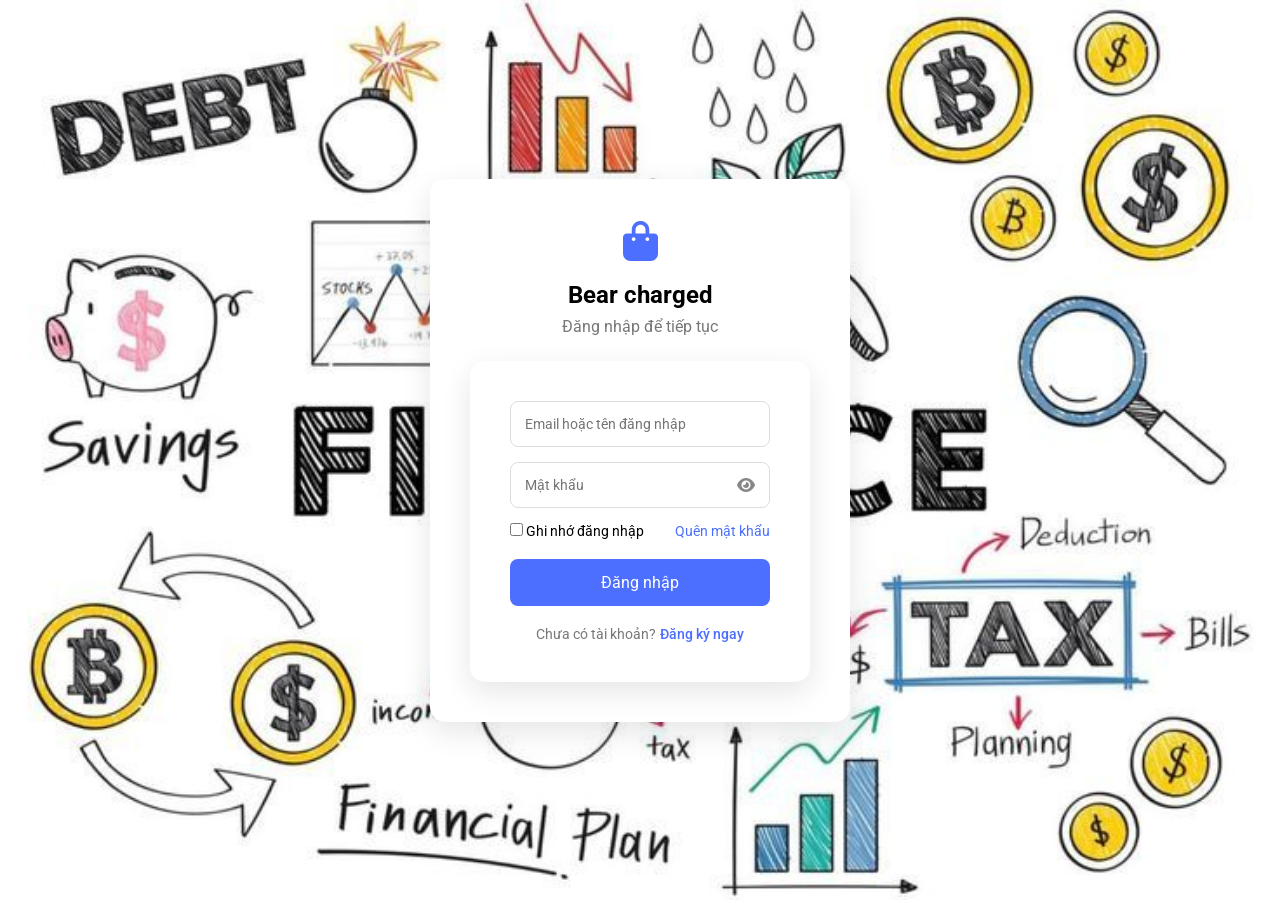
<file: fortend/html/post.html>
<!DOCTYPE html>
<html lang="vi">
<head>
    <meta charset="UTF-8">
    <meta name="viewport" content="width=device-width, initial-scale=1.0">
    <title>Quản lý sản phẩm</title>
    <link rel="stylesheet" href="../css/post.css">
    <!-- linh chữ -->
    <link
      href="https://fonts.googleapis.com/css2?family=Roboto&display=swap"
      rel="stylesheet"
    />
    <!-- linh incon -->
    <link
      href="https://cdnjs.cloudflare.com/ajax/libs/font-awesome/6.5.0/css/all.min.css"
      rel="stylesheet"
    />
</head>
<body>

<div class="container">
    <aside class="sidebar">
        <div class="logo">
            <i class="fa-solid fa-store"></i>
            <h2>Bear pos</h2>
        </div>
        <ul>
             <li >
                <a href="dashboard.html">
                    <i class="fa-solid fa-house"></i>
                    <span>Dashboard</span>
                </a>
            </li>
            <li>
                <a href="order.html">
                    <i class="fa-solid fa-cart-shopping"></i>
                    Đơn hàng
                </a>
            </li>
            <li class="active">
                <a href="post.html">
                    <i class="fa-solid fa-box"></i>
                    Sản phẩm
                </a>
            </li>
            <li>
                <a href="barcode_print.html">
                    <i class="fa-solid fa-barcode"></i>
                    In tem mã vạch
                </a>
            </li>
            <li>
                <a href="customers.html">
                    <i class="fa-solid fa-users"></i>
                    Khách hàng
                </a>
            </li>
            <!-- <li>
                <a href="#">
                    <i class="fa-solid fa-chart-column"></i>
                    Thống kê
                </a>
            </li> -->

            <li>
                <a href="settings.html">
                    <i class="fa-solid fa-gear"></i>
                    Cài đặt
                </a>
            </li>
        </ul>
        <button id="logoutBtn">
            <i class="fa-solid fa-right-from-bracket"></i>
                Đăng xuất
        </button>
    </aside>


    <main class="main">
        <header class="topbar">
            <h1>Quản lý sản phẩm</h1>
            <div class="actions">
                <div class="search">
                    <input type="text" id="searchInput" placeholder="Tìm theo ID, tên hoặc mã vạch...">
                    <i class="fa-solid fa-magnifying-glass"></i>
                </div>
                <a href="barcode_print.html" class="add-btn" style="background:#0284c7; text-decoration:none;">
                    <i class="fa-solid fa-print"></i>
                    In tem A4
                </a>
                <button type="button" class="add-btn" id="bulkBarcodeBtn" style="background:#f59e0b;" title="Cấp mã vạch nội bộ tự động cho các sản phẩm chưa có mã">
                    <i class="fa-solid fa-wand-magic-sparkles"></i>
                    Cấp mã hàng loạt
                </button>
                <button class="add-btn" id="addBtn">
                    <i class="fa-solid fa-plus"></i>
                    Thêm sản phẩm
                </button>
            </div>
        </header>



        <section class="stats">

            <div class="card">
                <h3 id="totalCount">0</h3>
                <p>Tổng sản phẩm</p>
            </div>

            <div class="card">
                <h3 id="lowStockCount">0</h3>
                <p>Sắp hết hàng</p>
            </div>

            <div class="card">
                <h3 id="outStockCount">0</h3>
                <p>Hết hàng</p>
            </div>

        </section>



        <section class="table-box">
            <table>
                <thead>
                <tr>
                    <th>ID</th>
                    <th>Mã vạch</th>
                    <th>Tên</th>
                    <th>Danh mục</th>
                    <th>Giá</th>
                    <th>Tồn kho</th>
                    <th>Trạng thái</th>
                    <th>Thao tác</th>
                </tr>
                </thead>
                <tbody id="productTableBody">
                <!-- render bằng JS -->
                </tbody>
            </table>

            <div class="pagination" id="pagination">
                <!-- render bằng JS -->
            </div>
        </section>
    </main>

</div>

<!-- Modal thêm / sửa sản phẩm -->
<div class="modal-overlay" id="modalOverlay">
    <div class="modal-box">
        <div class="modal-header">
            <h2 id="modalTitle">Thêm sản phẩm</h2>
            <button class="modal-close" id="modalCloseBtn">
                <i class="fa-solid fa-xmark"></i>
            </button>
        </div>

        <form id="productForm">
            <input type="hidden" id="productId">

            <div class="form-group">
                <label for="productBarcode">Mã vạch (Barcode)</label>
                <div style="display: flex; gap: 8px;">
                    <input type="text" id="productBarcode" placeholder="Quét bằng ZEBEX hoặc nhập mã (VD: 11111)" style="flex: 1;">
                    <button type="button" id="autoBarcodeBtn" style="background: #4f46e5; color: #fff; border: none; padding: 0 12px; border-radius: 6px; cursor: pointer; font-size: 13px; font-weight: 600; white-space: nowrap; display: inline-flex; align-items: center; gap: 6px;" title="Tự động sinh mã vạch nội bộ 13 số chuẩn EAN-13/Code 128">
                        <i class="fa-solid fa-wand-magic-sparkles"></i> Tạo mã tự động
                    </button>
                </div>
                <small style="color: #64748b; font-size: 11px; margin-top: 4px; display: block;">Hỗ trợ mã thủ công (VD: 11111), mã NSX hoặc bấm 'Tạo mã tự động'.</small>
            </div>

            <div class="form-group">
                <label for="productName">Tên sản phẩm</label>
                <input type="text" id="productName" required>
            </div>

            <div class="form-group">
                <label for="productCategory">Danh mục</label>
                <select id="productCategory" required>
                    <option value="">-- Chọn danh mục --</option>
                </select>
            </div>

            <div class="form-row">
                <div class="form-group">
                    <label for="productPrice">Giá (đ)</label>
                    <input type="number" id="productPrice" min="0" required placeholder="VD: 15000">
                </div>

                <div class="form-group">
                    <label for="productStock">Tồn kho</label>
                    <input type="number" id="productStock" min="0" required placeholder="VD: 45">
                </div>
            </div>

            <p class="form-error" id="formError"></p>

            <div class="modal-actions">
                <button type="button" class="btn-cancel" id="cancelBtn">Hủy</button>
                <button type="submit" class="btn-save" id="saveBtn">Lưu</button>
            </div>
        </form>
    </div>
</div>

<!-- Toast xác nhận xóa -->
<div class="modal-overlay" id="deleteOverlay">
    <div class="modal-box modal-small">
        <div class="modal-header">
            <h2>Xác nhận xóa</h2>
            <button class="modal-close" id="deleteCloseBtn">
                <i class="fa-solid fa-xmark"></i>
            </button>
        </div>
        <p class="confirm-text">Bạn có chắc muốn xóa sản phẩm <strong id="deleteProductName"></strong> không?</p>
        <div class="modal-actions">
            <button type="button" class="btn-cancel" id="deleteCancelBtn">Hủy</button>
            <button type="button" class="btn-delete-confirm" id="deleteConfirmBtn">Xóa</button>
        </div>
    </div>
</div>

    <script src="../js/post.js"></script>
</body>
</html>
</file>
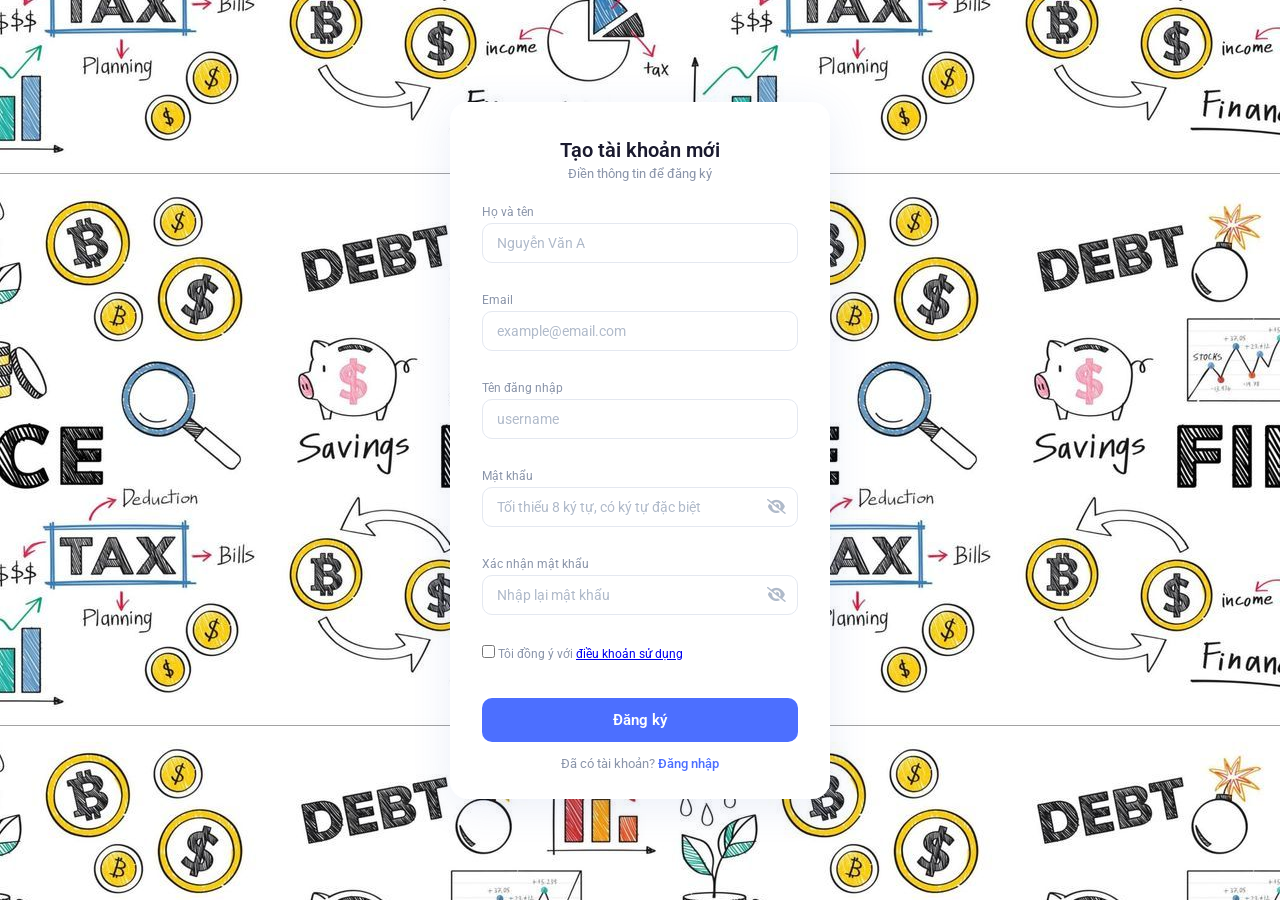
<file: fortend/html/register.html>
<!doctype html>
<html lang="en">
  <head>
    <meta charset="UTF-8" />
    <meta name="viewport" content="width=device-width, initial-scale=1.0" />
    <title>Trang đăng nhập</title>
        <link rel="stylesheet" href="../css/register.css" />
    <!-- linh chữ -->
    <link
      href="https://fonts.googleapis.com/css2?family=Roboto&display=swap"
      rel="stylesheet"
    />
    <!-- linh incon -->
    <link
      href="https://cdnjs.cloudflare.com/ajax/libs/font-awesome/6.5.0/css/all.min.css"
      rel="stylesheet"
    />
  </head>
<body>

  <section class="wrapper">
    <form class="card" id="registerForm">
      <h1>Tạo tài khoản mới</h1>
      <p class="subtitle">Điền thông tin để đăng ký</p>

      <!-- Họ và tên -->
      <div class="form-group">
        <label for="fullname">Họ và tên</label>
        <input
          type="text"
          id="fullname"
          placeholder="Nguyễn Văn A"
          oninput=""
          autocomplete="name"
        />
        <span class="err" id="err-fullname"></span>
      </div>

      <!-- Email -->
      <div class="form-group">
        <label for="email">Email</label>
        <input
          type="email"
          id="email"
          placeholder="example@email.com"
          oninput="clearErr('email')"
          autocomplete="email"
        />
        <span class="err" id="err-email"></span>
      </div>

      <!-- Tên đăng nhập -->
      <div class="form-group">
        <label for="username">Tên đăng nhập</label>
        <input
          type="text"
          id="username"
          placeholder="username"
          oninput="clearErr('username')"
          autocomplete="username"
        />
        <span class="err" id="err-username"></span>
      </div>

      <!-- Mật khẩu -->
      <div class="form-group">
        <label for="password">Mật khẩu</label>
        <div class="input-wrap">
          <input
            type="password"
            id="password"
            placeholder="Tối thiểu 8 ký tự, có ký tự đặc biệt"
            oninput="clearErr('password')"
            autocomplete="new-password"
          />
          <button
            type="button"
            class="eye-btn"
            onclick="togglePw('password', this)"
            aria-label="Hiện/ẩn mật khẩu"
          >
            <i class="fa-solid fa-eye-slash"></i>
          </button>
        </div>
        <span class="err" id="err-password"></span>
      </div>

      <!-- Xác nhận mật khẩu -->
      <div class="form-group">
        <label for="confirm">Xác nhận mật khẩu</label>
        <div class="input-wrap">
          <input
            type="password"
            id="confirm"
            placeholder="Nhập lại mật khẩu"
            oninput="clearErr('confirm')"
            autocomplete="new-password"
          />
          <button
            type="button"
            class="eye-btn"
            onclick="togglePw('confirm', this)"
            aria-label="Hiện/ẩn mật khẩu"
          >
            <i class="fa-solid fa-eye-slash"></i>
          </button>
        </div>
        <span class="err" id="err-confirm"></span>
      </div>

      <!-- Điều khoản -->
      <div class="form-group form-group--checkbox">
        <label class="checkbox-label">
          <input type="checkbox" id="terms" onchange="clearErr('terms')" />
          Tôi đồng ý với
          <a href="https://shinhan.com.vn/vi/page/dieu-khoan-su-dung.html" target="_blank">điều khoản sử dụng</a>
        </label>
        <span class="err" id="err-terms"></span>
      </div>

      <button class="btn-register" type="submit">Đăng ký</button>

      <p class="login-hint">
        Đã có tài khoản? <a href="./login.html">Đăng nhập</a>
      </p>
    </form>

    <!-- Toast — chỉ 1 cái duy nhất -->
    <div class="toast hidden" id="toast">
      <div class="toast-icon"><i class="fa-solid fa-check"></i></div>
      <div class="toast-body">
        <p class="toast-title">Đăng ký thành công!</p>
        <p class="toast-sub">Chào mừng bạn đến với Bear Charged 🎉</p>
      </div>
      <button class="toast-close" onclick="closeToast()" aria-label="Đóng">✕</button>
    </div>
  </section>

  <script src="../js/register.js" defer></script>
</body>
</html>
</file>
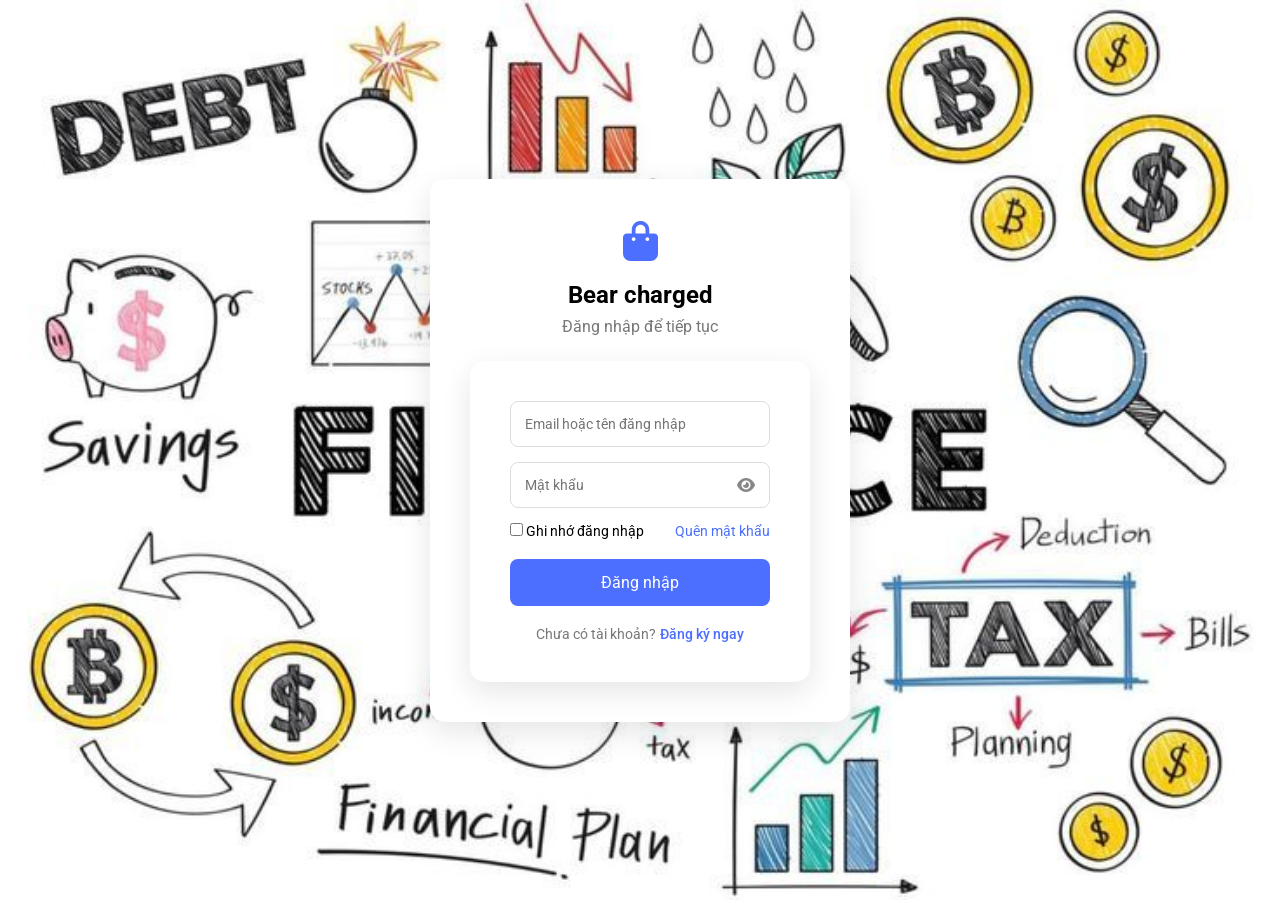
<file: fortend/html/settings.html>
<!DOCTYPE html>
<html lang="vi">
<head>
    <meta charset="UTF-8">
    <meta name="viewport" content="width=device-width, initial-scale=1.0">
    <title>Bear POS - Settings</title>

    <!-- Font Awesome -->
    <link rel="stylesheet"
        href="https://cdnjs.cloudflare.com/ajax/libs/font-awesome/6.5.2/css/all.min.css">

    <!-- CSS -->
    <link rel="stylesheet" href="../css/settings.css">
</head>

<body>

    <div class="container">
        <aside class="sidebar">
            <div class="logo">
                <i class="fa-solid fa-store"></i>
                <span>Bear POS</span>
            </div>

          <ul>
             <li >
                <a href="dashboard.html">
                    <i class="fa-solid fa-house"></i>
                    <span>Dashboard</span>
                </a>
            </li>
            <li>
                <a href="order.html">
                    <i class="fa-solid fa-cart-shopping"></i>
                    Đơn hàng
                </a>
            </li>
            <li >
                <a href="post.html">
                    <i class="fa-solid fa-box"></i>
                    Sản phẩm
                </a>
            </li>
            <li>
                <a href="barcode_print.html">
                    <i class="fa-solid fa-barcode"></i>
                    In tem mã vạch
                </a>
            </li>
            <li>
                <a href="customers.html">
                    <i class="fa-solid fa-users"></i>
                    Khách hàng
                </a>
            </li>
            <!-- <li>
                <a href="#">
                    <i class="fa-solid fa-chart-column"></i>
                    Thống kê
                </a>
            </li> -->

            <li class="active">
                <a href="settings.html">
                    <i class="fa-solid fa-gear"></i>
                    Cài đặt
                </a>
            </li>
        </ul>
        <button id="logoutBtn">
            <i class="fa-solid fa-right-from-bracket"></i>
                Đăng xuất
        </button>

        </aside>
        <!-- main -->

        <main class="main-content">
            <header class="topbar">
                <h2>
                    Settings
                </h2>
                <div class="user-box">
                    <i class="fa-solid fa-user"></i>
                    <span id="welcomeUser">
                        Admin
                    </span>
                </div>

            </header>

            <section class="profile-card">

                <h3>
                    <i class="fa-solid fa-user"></i>
                    Thông tin tài khoản
                </h3>

                <div class="avatar">

                    <i class="fa-solid fa-circle-user"></i>

                </div>

                <div class="info">

                    <div class="item">

                        <label>Họ và tên</label>

                        <p id="fullName">Admin</p>

                    </div>

                    <div class="item">

                        <label>Email</label>

                        <p id="email">
                            admin@gmail.com
                        </p>

                    </div>

                    <div class="item">

                        <label>Vai trò</label>

                        <p id="role">
                            Administrator
                        </p>

                    </div>

                </div>

            </section>

            <section class="password-card">

                <h3>

                    <i class="fa-solid fa-lock"></i>

                    Đổi mật khẩu

                </h3>

                <form id="changePasswordForm">

                    <div class="form-group">

                        <label>Mật khẩu cũ</label>

                        <input
                            type="password"
                            id="oldPassword"
                            placeholder="Nhập mật khẩu cũ">

                    </div>

                    <div class="form-group">

                        <label>Mật khẩu mới</label>

                        <input
                            type="password"
                            id="newPassword"
                            placeholder="Nhập mật khẩu mới">

                    </div>

                    <div class="form-group">

                        <label>Nhập lại mật khẩu</label>

                        <input
                            type="password"
                            id="confirmPassword"
                            placeholder="Nhập lại mật khẩu">

                    </div>

                    <button type="submit" class="btn-save">

                        <i class="fa-solid fa-floppy-disk"></i>

                        Đổi mật khẩu

                    </button>

                </form>

            </section>

        </main>

    </div>

    <script src="../js/settings.js"></script>

</body>
</html>
</file>
<file: fortend/css/barcode_print.css>
/* ==============================================================
   CSS CHO TRANG IN TEM MÃ VẠCH DECAL A4 — BEAR CHARGED POS
   ============================================================== */

:root {
    /* Giá trị các biến dưới đây trùng với :root của order.css (POS chính).
       Phần CSS của tem (.decal-label, .label-*, @media print) là riêng cho trang in, giữ đen/trắng. */
    --primary-color: #4f46e5;
    --primary-hover: #4338ca;          /* = --color-primary-dark của POS */
    --primary-light: #eef2ff;
    --secondary-color: #0284c7;
    --success-color: #16a34a;
    --warning-color: #f59e0b;
    --danger-color: #ef4444;
    --dark-bg: #111827;
    --card-bg: #ffffff;
    --body-bg: #f5f7fb;
    --border-color: #e5e9f2;
    --border-subtle: #edf2f7;
    --text-main: #1e2233;
    --text-muted: #6b7280;
    --radius-sm: 8px;
    --radius-md: 10px;
    --radius-lg: 14px;
    --shadow-sm: 0 2px 10px rgba(30, 34, 51, 0.06);
    --shadow-md: 0 8px 24px rgba(30, 34, 51, 0.10);
    --shadow-lg: 0 16px 40px rgba(30, 34, 51, 0.16);
}

* {
    margin: 0;
    padding: 0;
    box-sizing: border-box;
    font-family: 'Poppins', sans-serif; /* giống hệt order.css */
}

body {
    background: var(--body-bg);
    color: var(--text-main);
    overflow-x: hidden;
}

/* Container */
.container {
    display: flex;
    min-height: 100vh;
}

/* Sidebar — cùng style với POS (order.css / post.css / dashboard.css) */
.sidebar {
    width: 250px;
    background: #111827;
    color: #fff;
    padding: 25px 20px;
    display: flex;
    flex-direction: column;
    flex-shrink: 0;
}

.logo {
    display: flex;
    align-items: center;
    gap: 12px;
    margin-bottom: 40px;
}

.logo i {
    font-size: 28px;
    color: var(--primary-color);
}

.logo h2 {
    font-size: 22px;
}

.sidebar ul {
    list-style: none;
}

.sidebar ul li a {
    display: flex;
    align-items: center;
    gap: 12px;
    width: 100%;
    height: 100%;
    padding: 15px;
    color: #fff;
    text-decoration: none;
}

.sidebar ul li {
    border-radius: 12px;
    margin-bottom: 12px;
    transition: .3s;
    padding: 0;
}

.sidebar ul li:hover,
.sidebar ul li.active {
    background: var(--primary-color);
}

#logoutBtn {
    background: #ef4444;
    color: #fff;
    padding: 10px 20px;
    border-radius: 10px;
    font-size: 15px;
    transition: 0.3s;
    display: flex;
    justify-content: center;
    text-align: center;
    cursor: pointer;
    border: none;
}

#logoutBtn:hover {
    background: #dc2626;
}

/* Main Area */
.main {
    flex: 1;
    padding: 24px 30px;
    overflow-y: auto;
    display: flex;
    flex-direction: column;
    gap: 20px;
}

/* Topbar */
.topbar {
    display: flex;
    justify-content: space-between;
    align-items: center;
    background: #fff;
    padding: 16px 24px;
    border-radius: var(--radius-md);
    box-shadow: var(--shadow-sm);
    border: 1px solid var(--border-color);
    flex-wrap: wrap;
    gap: 14px;
}

.topbar-title-group {
    display: flex;
    align-items: center;
    gap: 16px;
    flex-wrap: wrap;
}

.topbar h1 {
    font-size: 20px;
    font-weight: 700;
    color: var(--text-main);
}

.template-badge {
    background: var(--primary-light);
    color: var(--primary-color);
    font-size: 13px;
    font-weight: 600;
    padding: 5px 12px;
    border-radius: 20px;
    display: inline-flex;
    align-items: center;
    gap: 6px;
}

.topbar-actions {
    display: flex;
    align-items: center;
    gap: 10px;
}

/* Buttons */
.btn {
    display: inline-flex;
    align-items: center;
    gap: 8px;
    padding: 10px 18px;
    font-size: 13px;
    font-weight: 600;
    border-radius: var(--radius-sm);
    cursor: pointer;
    border: none;
    transition: all 0.2s ease;
    text-decoration: none;
}

.btn-primary {
    background: var(--primary-color);
    color: #fff;
    box-shadow: 0 3px 8px rgba(79, 70, 229, 0.3);
}

.btn-primary:hover {
    background: var(--primary-hover);
    transform: translateY(-1px);
}

.btn-secondary {
    background: var(--secondary-color);
    color: #fff;
}

.btn-secondary:hover {
    background: #0369a1;
}

.btn-outline {
    background: #fff;
    border: 1px solid var(--border-color);
    color: var(--text-main);
}

.btn-outline:hover {
    background: #f1f5f9;
}

.btn-sm {
    padding: 6px 12px;
    font-size: 12px;
    font-weight: 600;
    border-radius: var(--radius-sm);
    cursor: pointer;
    border: none;
    display: inline-flex;
    align-items: center;
    gap: 6px;
    transition: all 0.15s;
}

/* Thống kê nhanh */
.print-stats-bar {
    display: flex;
    align-items: center;
    gap: 14px;
    flex-wrap: wrap;
}

.stat-pill {
    background: #fff;
    border: 1px solid var(--border-color);
    padding: 10px 16px;
    border-radius: var(--radius-md);
    font-size: 13px;
    display: inline-flex;
    align-items: center;
    gap: 8px;
    color: var(--text-muted);
    box-shadow: var(--shadow-sm);
}

.stat-pill strong {
    color: var(--text-main);
    font-size: 15px;
}

.stat-pill--highlight {
    background: #ecfdf5;
    border-color: #a7f3d0;
    color: #065f46;
}

.stat-pill--highlight strong {
    color: #047857;
}

.stat-pill--warning {
    background: #fffbeb;
    border-color: #fde68a;
    color: #92400e;
}

.btn-stat-action {
    background: #d97706;
    color: #fff;
    border: none;
    padding: 3px 8px;
    font-size: 11px;
    font-weight: 600;
    border-radius: 4px;
    cursor: pointer;
    margin-left: 6px;
}

.btn-stat-action:hover {
    background: #b45309;
}

/* Workspace chia 2 cột */
.print-workspace {
    display: grid;
    grid-template-columns: 1.15fr 0.95fr;
    gap: 20px;
    align-items: start;
}

@media (max-width: 1200px) {
    .print-workspace {
        grid-template-columns: 1fr;
    }
}

/* Panel chung */
.panel {
    background: var(--card-bg);
    border-radius: var(--radius-md);
    border: 1px solid var(--border-color);
    box-shadow: var(--shadow-sm);
    display: flex;
    flex-direction: column;
    overflow: hidden;
}

.panel-header {
    padding: 16px 20px;
    border-bottom: 1px solid var(--border-color);
    display: flex;
    justify-content: space-between;
    align-items: center;
    background: #fafafa;
    flex-wrap: wrap;
    gap: 12px;
}

.panel-header-title h2 {
    font-size: 15px;
    font-weight: 700;
    color: var(--text-main);
}

/* Search bar */
.search-input-wrap {
    position: relative;
    display: flex;
    align-items: center;
}

.search-input-wrap i {
    position: absolute;
    left: 12px;
    color: var(--text-muted);
    font-size: 13px;
}

.search-input-wrap input {
    width: 250px;
    padding: 8px 30px 8px 34px;
    font-size: 13px;
    border: 1px solid var(--border-color);
    border-radius: var(--radius-sm);
    outline: none;
    transition: all 0.2s;
}

.search-input-wrap input:focus {
    border-color: var(--primary-color);
    box-shadow: 0 0 0 2px rgba(79, 70, 229, 0.15);
}

.search-clear-btn {
    position: absolute;
    right: 8px;
    background: transparent;
    border: none;
    color: var(--text-muted);
    cursor: pointer;
    font-size: 12px;
}

/* Filter bar */
.product-filter-bar {
    padding: 12px 20px;
    border-bottom: 1px solid var(--border-color);
    background: #fff;
    display: flex;
    flex-direction: column;
    gap: 12px;
}

.filter-tabs {
    display: flex;
    gap: 8px;
    flex-wrap: wrap;
}

.tab-btn {
    background: #f1f5f9;
    border: 1px solid transparent;
    padding: 6px 12px;
    font-size: 12px;
    font-weight: 500;
    border-radius: 20px;
    cursor: pointer;
    color: var(--text-muted);
    transition: all 0.15s;
}

.tab-btn:hover {
    background: #e2e8f0;
}

.tab-btn.active {
    background: var(--primary-light);
    color: var(--primary-color);
    font-weight: 600;
    border-color: rgba(79, 70, 229, 0.2);
}

.batch-actions {
    display: flex;
    align-items: center;
    gap: 8px;
    flex-wrap: wrap;
}

.batch-qty-label {
    font-size: 12px;
    font-weight: 600;
    color: var(--text-muted);
}

.batch-qty-group {
    display: flex;
    align-items: center;
    gap: 6px;
    flex-wrap: wrap;
}

.batch-qty-group input {
    width: 60px;
    padding: 5px 8px;
    font-size: 12px;
    border: 1px solid var(--border-color);
    border-radius: var(--radius-sm);
    text-align: center;
    outline: none;
}

.btn-batch {
    background: #f8fafc;
    border: 1px solid var(--border-color);
    padding: 5px 10px;
    font-size: 12px;
    font-weight: 600;
    border-radius: var(--radius-sm);
    cursor: pointer;
    transition: all 0.15s;
}

.btn-batch:hover {
    background: #e2e8f0;
}

.btn-batch--secondary {
    background: #eff6ff;
    border-color: #bfdbfe;
    color: #1d4ed8;
}

.btn-batch--secondary:hover {
    background: #dbeafe;
}

.btn-batch--danger {
    background: #fef2f2;
    border-color: #fecaca;
    color: #dc2626;
}

.btn-batch--danger:hover {
    background: #fee2e2;
}

/* Bảng sản phẩm */
.table-container {
    max-height: 520px;
    overflow-y: auto;
    position: relative;
}

.product-table {
    width: 100%;
    border-collapse: collapse;
    font-size: 13px;
    text-align: left;
}

.product-table th {
    background: #f8fafc;
    color: var(--text-muted);
    font-size: 11px;
    font-weight: 700;
    text-transform: uppercase;
    letter-spacing: 0.5px;
    padding: 10px 12px;
    border-bottom: 1px solid var(--border-color);
    position: sticky;
    top: 0;
    z-index: 2;
}

.product-table td {
    padding: 10px 12px;
    border-bottom: 1px solid var(--border-subtle);
    vertical-align: middle;
}

.product-table tr:hover {
    background: #f8fafc;
}

.product-table tr.selected {
    background: #f5f7ff;
}

.barcode-badge {
    display: inline-block;
    font-family: 'Roboto Mono', monospace;
    font-weight: 600;
    font-size: 11px;
    background: #f1f5f9;
    color: #0f172a;
    padding: 2px 6px;
    border-radius: 4px;
    border: 1px solid #e2e8f0;
}

.no-barcode-badge {
    display: inline-flex;
    align-items: center;
    gap: 4px;
    font-size: 11px;
    color: #dc2626;
    background: #fef2f2;
    padding: 2px 6px;
    border-radius: 4px;
    font-weight: 600;
}

.btn-row-generate {
    background: #f59e0b;
    color: #fff;
    border: none;
    font-size: 10px;
    font-weight: 700;
    padding: 2px 6px;
    border-radius: 4px;
    cursor: pointer;
    margin-left: 4px;
}

.btn-row-generate:hover {
    background: #d97706;
}

/* Spinner số lượng tem */
.qty-spinner {
    display: inline-flex;
    align-items: center;
    border: 1px solid var(--border-color);
    border-radius: var(--radius-sm);
    overflow: hidden;
    background: #fff;
}

.qty-btn {
    width: 28px;
    height: 28px;
    background: #f8fafc;
    border: none;
    cursor: pointer;
    font-size: 13px;
    font-weight: bold;
    color: var(--text-main);
    display: flex;
    align-items: center;
    justify-content: center;
    transition: all 0.1s;
}

.qty-btn:hover {
    background: #e2e8f0;
}

.qty-input {
    width: 44px;
    height: 28px;
    border: none;
    border-left: 1px solid var(--border-color);
    border-right: 1px solid var(--border-color);
    text-align: center;
    font-size: 13px;
    font-weight: 600;
    outline: none;
}

.empty-cell, .loading-cell {
    text-align: center;
    padding: 40px !important;
    color: var(--text-muted);
}

/* CỘT PHẢI: CẤU HÌNH & XEM TRƯỚC */
.btn-toggle-config {
    background: #f1f5f9;
    border: 1px solid var(--border-color);
    font-size: 12px;
    font-weight: 600;
    padding: 6px 12px;
    border-radius: var(--radius-sm);
    cursor: pointer;
    display: inline-flex;
    align-items: center;
    gap: 6px;
}

.btn-toggle-config:hover {
    background: #e2e8f0;
}

.config-drawer {
    padding: 16px 20px;
    background: #fbfcfe;
    border-bottom: 1px solid var(--border-color);
    transition: all 0.3s ease;
}

.config-drawer.is-collapsed {
    display: none;
}

.config-grid {
    display: grid;
    grid-template-columns: repeat(4, 1fr);
    gap: 12px;
}

@media (max-width: 900px) {
    .config-grid {
        grid-template-columns: repeat(2, 1fr);
    }
}

.config-group {
    display: flex;
    flex-direction: column;
    gap: 4px;
}

.config-group.full-width {
    grid-column: 1 / -1;
}

.config-group.highlight-group {
    background: #fff;
    padding: 8px 10px;
    border: 1px dashed var(--border-color);
    border-radius: var(--radius-sm);
    grid-column: span 2;
}

.config-group label {
    font-size: 11px;
    font-weight: 600;
    color: var(--text-muted);
}

.config-group input[type="number"], .form-select {
    width: 100%;
    padding: 6px 10px;
    font-size: 12px;
    border: 1px solid var(--border-color);
    border-radius: var(--radius-sm);
    outline: none;
    background: #fff;
}

.config-group input[type="number"]:focus, .form-select:focus {
    border-color: var(--primary-color);
}

.start-pos-wrap {
    display: flex;
    align-items: center;
    gap: 8px;
    font-size: 12px;
}

.start-pos-wrap input {
    width: 60px !important;
    text-align: center;
    font-weight: 700;
    color: var(--primary-color);
}

.help-tip {
    display: inline-flex;
    align-items: center;
    justify-content: center;
    width: 18px;
    height: 18px;
    border-radius: 50%;
    background: #e2e8f0;
    font-size: 11px;
    font-weight: bold;
    cursor: help;
}

.offset-inputs {
    display: flex;
    gap: 12px;
    font-size: 12px;
}

.content-toggles .checkbox-options {
    display: flex;
    gap: 14px;
    flex-wrap: wrap;
    font-size: 12px;
    padding-top: 4px;
}

.content-toggles label {
    font-size: 12px;
    color: var(--text-main);
    display: flex;
    align-items: center;
    gap: 5px;
    cursor: pointer;
}

.config-actions {
    display: flex;
    justify-content: flex-end;
    gap: 8px;
    padding-top: 6px;
    border-top: 1px solid var(--border-color);
}

/* Preview Toolbar */
.preview-toolbar {
    padding: 10px 20px;
    background: #fff;
    border-bottom: 1px solid var(--border-color);
    display: flex;
    justify-content: space-between;
    align-items: center;
    flex-wrap: wrap;
    gap: 10px;
}

.page-switcher {
    display: flex;
    align-items: center;
    gap: 8px;
}

.page-nav-btn {
    width: 28px;
    height: 28px;
    background: #f1f5f9;
    border: 1px solid var(--border-color);
    border-radius: var(--radius-sm);
    cursor: pointer;
    display: flex;
    align-items: center;
    justify-content: center;
    font-size: 11px;
    transition: all 0.15s;
}

.page-nav-btn:hover:not(:disabled) {
    background: #e2e8f0;
}

.page-nav-btn:disabled {
    opacity: 0.4;
    cursor: not-allowed;
}

.page-indicator {
    font-size: 13px;
    color: var(--text-muted);
}

.page-indicator strong {
    color: var(--primary-color);
}

.preview-mode-switch label {
    font-size: 12px;
    font-weight: 500;
    cursor: pointer;
    display: flex;
    align-items: center;
    gap: 6px;
}

.preview-zoom-group {
    display: flex;
    align-items: center;
    gap: 6px;
    font-size: 12px;
}

.preview-zoom-group select {
    padding: 4px 8px;
    font-size: 12px;
    border: 1px solid var(--border-color);
    border-radius: var(--radius-sm);
}

/* Viewport tờ A4 */
.preview-viewport {
    padding: 20px;
    background: #cbd5e1;
    overflow: auto;
    min-height: 480px;
    max-height: 700px;
    display: flex;
    justify-content: center;
}

.a4-preview-stage {
    display: flex;
    flex-direction: column;
    gap: 25px;
    align-items: center;
    transition: transform 0.2s ease;
    transform-origin: top center;
}

/* Mô phỏng tờ giấy A4 trên màn hình (Tỷ lệ 210mm x 297mm) */
.a4-sheet-preview {
    width: 210mm;
    height: 297mm;
    background: #ffffff;
    box-shadow: 0 10px 30px rgba(0, 0, 0, 0.25);
    position: relative;
    box-sizing: border-box;
    overflow: hidden;
    border-radius: 2px;
}

.sheet-header-watermark {
    position: absolute;
    top: 2mm;
    right: 4mm;
    font-size: 9px;
    color: #94a3b8;
    pointer-events: none;
    font-family: monospace;
}

/* Từng con tem trên tờ decal (áp dụng cả màn hình và khi in) */
.decal-label {
    position: absolute;
    box-sizing: border-box;
    display: flex;
    flex-direction: column;
    justify-content: space-between;
    align-items: center;
    text-align: center;
    overflow: hidden;
    padding: 2mm 2.5mm;
    background: transparent;
}

/* Chế độ in thử / căn chỉnh */
.decal-label.test-mode {
    border: 0.2mm dashed #94a3b8 !important;
}

.decal-label.empty-slot {
    background: repeating-linear-gradient(
        45deg,
        rgba(241, 245, 249, 0.5),
        rgba(241, 245, 249, 0.5) 2mm,
        rgba(255, 255, 255, 0.5) 2mm,
        rgba(255, 255, 255, 0.5) 4mm
    );
    border: 0.15mm dashed #cbd5e1;
    display: flex;
    align-items: center;
    justify-content: center;
}

.empty-slot-text {
    font-size: 9px;
    color: #94a3b8;
    font-weight: 500;
}

/* Các thành phần bên trong tem */
.label-shop-name {
    font-size: 8px;
    font-weight: 700;
    text-transform: uppercase;
    color: #475569;
    line-height: 1.1;
    margin-bottom: 0.5mm;
    white-space: nowrap;
    overflow: hidden;
    text-overflow: ellipsis;
    width: 100%;
}

.label-product-name {
    font-size: 10px;
    font-weight: 700;
    color: #0f172a;
    line-height: 1.2;
    white-space: nowrap;
    overflow: hidden;
    text-overflow: ellipsis;
    width: 100%;
}

.label-barcode-wrapper {
    flex: 1;
    display: flex;
    align-items: center;
    justify-content: center;
    width: 100%;
    min-height: 0;
    overflow: hidden;
    padding: 1mm 0;
}

.label-barcode-svg {
    max-width: 96%;
    max-height: 100%;
    width: auto;
    height: auto;
    display: block;
    object-fit: contain;
}

.label-code-text {
    font-family: 'Roboto Mono', monospace;
    font-size: 9px;
    font-weight: 600;
    letter-spacing: 0.5px;
    color: #000;
    line-height: 1.1;
}

.label-price-text {
    font-size: 11px;
    font-weight: 800;
    color: #000;
    line-height: 1.1;
    margin-top: 0.5mm;
}

/* Modal Hướng dẫn */
.modal-overlay {
    position: fixed;
    inset: 0;
    background: rgba(15, 23, 42, 0.6);
    backdrop-filter: blur(4px);
    display: none;
    align-items: center;
    justify-content: center;
    z-index: 9999;
    padding: 20px;
}

.modal-overlay.open {
    display: flex;
}

.modal-box {
    background: #fff;
    border-radius: var(--radius-lg);
    box-shadow: var(--shadow-lg);
    width: 100%;
    max-width: 580px;
    overflow: hidden;
    display: flex;
    flex-direction: column;
    animation: modalIn 0.2s ease-out;
}

@keyframes modalIn {
    from { opacity: 0; transform: scale(0.95); }
    to { opacity: 1; transform: scale(1); }
}

.modal-header {
    padding: 16px 20px;
    border-bottom: 1px solid var(--border-color);
    display: flex;
    justify-content: space-between;
    align-items: center;
    background: #fafafa;
}

.modal-header h2 {
    font-size: 16px;
    font-weight: 700;
    display: flex;
    align-items: center;
    gap: 8px;
    color: var(--text-main);
}

.modal-close {
    background: transparent;
    border: none;
    font-size: 16px;
    cursor: pointer;
    color: var(--text-muted);
}

.modal-body {
    padding: 20px;
    max-height: 70vh;
    overflow-y: auto;
}

.guide-step {
    display: flex;
    gap: 14px;
    margin-bottom: 16px;
}

.step-num {
    width: 28px;
    height: 28px;
    border-radius: 50%;
    background: var(--primary-color);
    color: #fff;
    font-size: 13px;
    font-weight: 700;
    display: flex;
    align-items: center;
    justify-content: center;
    flex-shrink: 0;
}

.step-desc h3 {
    font-size: 13px;
    font-weight: 700;
    margin-bottom: 4px;
}

.step-desc p {
    font-size: 12px;
    color: var(--text-muted);
    line-height: 1.5;
}

.step-desc .highlight-warning {
    color: #b45309;
    background: #fffbeb;
    padding: 4px 8px;
    border-radius: 4px;
    border-left: 3px solid #f59e0b;
    margin-top: 4px;
}

.modal-footer {
    padding: 14px 20px;
    border-top: 1px solid var(--border-color);
    display: flex;
    justify-content: flex-end;
    gap: 10px;
    background: #fafafa;
}

/* Toast */
.toast-container {
    position: fixed;
    bottom: 24px;
    right: 24px;
    display: flex;
    flex-direction: column;
    gap: 10px;
    z-index: 10000;
}

.toast {
    background: #0f172a;
    color: #fff;
    padding: 12px 18px;
    border-radius: var(--radius-sm);
    font-size: 13px;
    box-shadow: var(--shadow-lg);
    display: flex;
    align-items: center;
    gap: 10px;
    animation: toastIn 0.25s ease-out;
}

.toast.success { background: #065f46; border-left: 4px solid #10b981; }
.toast.error { background: #7f1d1d; border-left: 4px solid #ef4444; }
.toast.warning { background: #78350f; border-left: 4px solid #f59e0b; }

@keyframes toastIn {
    from { opacity: 0; transform: translateY(10px); }
    to { opacity: 1; transform: translateY(0); }
}

/* ==============================================================
   CSS PRINT MEDIA CHUYÊN BIỆT (@MEDIA PRINT)
   ĐẢM BẢO CHÍNH XÁC 100% KÍCH THƯỚC VÀ KHÔNG IN GIAO DIỆN ADMIN
   ============================================================== */

@page {
    size: A4 portrait;
    margin: 0 !important; /* Triệt tiêu hoàn toàn lề trình duyệt */
}

@media screen {
    .print-only {
        display: none !important;
    }
}

@media print {
    /* Ẩn hoàn toàn giao diện ứng dụng, sidebar, modal, thanh công cụ */
    html, body {
        width: 210mm !important;
        height: auto !important;
        margin: 0 !important;
        padding: 0 !important;
        background: #ffffff !important;
        color: #000000 !important;
        -webkit-print-color-adjust: exact !important;
        print-color-adjust: exact !important;
    }

    .no-print,
    .sidebar,
    .topbar,
    .print-stats-bar,
    .print-workspace,
    .modal-overlay,
    .toast-container {
        display: none !important;
    }

    /* Hiển thị vùng in A4 chuyên dụng */
    .print-only {
        display: block !important;
        margin: 0 !important;
        padding: 0 !important;
        background: #ffffff !important;
    }

    /* Từng trang A4 thực tế */
    .a4-print-sheet {
        width: 210mm !important;
        /* 296.5mm (< 297mm) để làm tròn của trình duyệt không đẩy sinh trang trắng thừa.
           Tem định vị theo mép trên nên vị trí không đổi. */
        height: 296.5mm !important;
        min-height: 296.5mm !important;
        max-height: 296.5mm !important;
        position: relative !important;
        page-break-after: always !important;
        break-after: page !important;
        box-sizing: border-box !important;
        overflow: hidden !important;
        background: #ffffff !important;
        margin: 0 !important;
        padding: 0 !important;
    }

    /* Ngăn tạo thêm trang trắng ở cuối cùng */
    .a4-print-sheet:last-child {
        page-break-after: avoid !important;
        break-after: avoid !important;
    }

    /* Con tem trong bản in thực tế */
    .decal-label {
        position: absolute !important;
        box-sizing: border-box !important;
        display: flex !important;
        flex-direction: column !important;
        justify-content: space-between !important;
        align-items: center !important;
        text-align: center !important;
        overflow: hidden !important;
        padding: 1mm 1.2mm !important;
        background: transparent !important;
        border: none !important; /* Không in viền tem để tránh lem mực */
    }

    /* Chỉ in viền siêu mỏng khi đang bật chế độ In Thử Căn Chỉnh */
    .decal-label.test-mode {
        border: 0.1mm solid #a1a1aa !important;
    }

    .decal-label.empty-slot {
        visibility: hidden !important; /* Ô tem đã dùng thì để trắng hoàn toàn */
    }

    .label-shop-name,
    .label-product-name {
        color: #000000 !important;
        font-weight: 700 !important;
    }

    .label-barcode-svg {
        max-width: 98% !important;
        height: auto !important;
    }

    .label-code-text,
    .label-price-text {
        color: #000000 !important;
        font-weight: 700 !important;
    }
}
</file>
<file: fortend/css/dashboard.css>
*{
    margin:0;
    padding:0;
    box-sizing:border-box;
    font-family:'Poppins',sans-serif;
}

body{
    background:#f5f7fb;
}
/* container */
.container{
    display:flex;
    min-height:100vh;
}
.sidebar{
    width:250px;
    background:#111827;
    color:#fff;
    padding:25px 20px;
    display:flex;
    flex-direction:column;
}

.logo{
    display:flex;
    align-items:center;
    gap:12px;
    margin-bottom:40px;
}

.logo i{
    font-size:28px;
    color:#4f46e5;
}

.logo h2{
    font-size:22px;
}

.sidebar ul{
    list-style:none;
}

.sidebar ul li a{
    display: flex;
    align-items: center;
    gap: 12px;
    width: 100%;
    height: 100%;
    padding: 15px;
    color: white;
    text-decoration: none;
}

.sidebar ul li{
    border-radius:12px;
    margin-bottom:12px;
    transition:.3s;
    padding:0;   /* bỏ padding ở đây */
}
.sidebar ul li:hover{
    background:#4f46e5;
}

.sidebar ul li.active{
    background:#4f46e5;
}
#logoutBtn {
    background:#ef4444;
    color: white;
    padding: 10px 20px;
    border-radius: 10px;
    font-size: 15px;
    transition: 0.3s;
    display: flex;
    justify-content: center;
    text-align: center;
    cursor: pointer;
    border: none;
}
#logoutBtn:hover{
    background:#dc2626;
}

.main{
    flex:1;
    padding:30px;
}

.navbar{
    display:flex;
    justify-content:space-between;
    align-items:center;
    margin-bottom:30px;
    position: relative; /* để notification-box định vị theo navbar */
}

.search{
    width:420px;
    background:#fff;
    display:flex;
    align-items:center;
    gap:10px;
    padding:12px 18px;
    border-radius:14px;
    box-shadow:0 8px 25px rgba(0,0,0,.06);
}

.search input{
    width:100%;
    border:none;
    outline:none;
    font-size:15px;
}

.right{
    display:flex;
    align-items:center;
    gap:25px;
}

.notify{
    position:relative;
    cursor:pointer;
}

.notify i{
    font-size:22px;
}

.notify span{
    position:absolute;
    top:-8px;
    right:-8px;
    width:18px;
    height:18px;
    border-radius:50%;
    background:red;
    color:#fff;
    font-size:10px;
    display:flex;
    justify-content:center;
    align-items:center;
}

.notification-box{
    position:absolute;
    top:60px;
    right:0;
    width:320px;
    background:#fff;
    border-radius:14px;
    box-shadow:0 15px 35px rgba(0,0,0,.15);
    padding:16px;
    display:none;
    z-index:999;
    max-height:360px;
    overflow-y:auto;
}

.notification-box.show{
    display:block;
}

.notification-box h3{
    font-size:16px;
    margin-bottom:12px;
    color:#111827;
}

.notification-box ul{
    list-style:none;
}

.noti-item{
    display:flex;
    align-items:flex-start;
    gap:10px;
    padding:10px 5px;
    border-bottom:1px solid #f0f0f0;
    font-size:13px;
    color:#374151;
}

.noti-item:last-child{
    border-bottom:none;
}

.noti-item i{
    margin-top:2px;
    font-size:15px;
}

.noti-warning i{ color:#f59e0b; }
.noti-info i{ color:#4f46e5; }
.noti-success i{ color:#16a34a; }

.noti-empty{
    text-align:center;
    color:#9ca3af;
    font-size:13px;
    padding:10px 0;
}

.profile{
    display:flex;
    align-items:center;
    gap:12px;
    cursor:pointer;
}

.profile img{
    width:50px;
    height:50px;
    border-radius:50%;
}

.profile h4{
    font-size:15px;
}

.profile small{
    color:#777;
}

.cards{
    display:grid;
    grid-template-columns:repeat(4,1fr);
    gap:25px;
    margin-bottom:35px;
}

.card{
    background:#fff;
    border-radius:18px;
    padding:25px;
    display:flex;
    justify-content:space-between;
    align-items:center;
    box-shadow:0 10px 30px rgba(0,0,0,.06);
    transition:.3s;
}

.card:hover{
    transform:translateY(-8px);
}

.card h4{
    color:#777;
    font-size:15px;
    margin-bottom:10px;
}

.card h2{
    font-size:28px;
}

.card i{
    font-size:38px;
    color:#4f46e5;
}


.content{
    display:grid;
    grid-template-columns:2fr 1fr;
    gap:25px;
}

.chart{
    background:#fff;
    border-radius:18px;
    padding:25px;
    box-shadow:0 10px 30px rgba(0,0,0,.06);
}

.chart-wrapper{
    position:relative;
    width:100%;
    height:300px;
    margin-top:20px;
}

.chart-wrapper canvas{
    width:100% !important;
    height:100% !important;
}

.recent{
    background:#fff;
    border-radius:18px;
    padding:25px;
    box-shadow:0 10px 30px rgba(0,0,0,.06);
}

.title{
    margin-bottom:20px;
}

.title h3{
    font-size:20px;
}


table{
    width:100%;
    border-collapse:collapse;
}

th{
    text-align:left;
    padding:14px;
    background:#f3f4f6;
    font-size:14px;
}

td{
    padding:15px;
    border-bottom:1px solid #eee;
    font-size:14px;
}

.success{
    color:#16a34a;
    font-weight:600;
}

.pending{
    color:#f59e0b;
    font-weight:600;
}

.cancel{
    color:#dc2626;
    font-weight:600;
}


::-webkit-scrollbar{
    width:8px;
}

::-webkit-scrollbar-thumb{
    background:#4f46e5;
    border-radius:20px;
}
.day-detail{
    background:#fff;
    border-radius:18px;
    padding:25px;
    margin-top:25px;
    box-shadow:0 10px 30px rgba(0,0,0,.06);
}
.day-detail .title p{
    color:#777;
    font-size:14px;
    margin-top:6px;
}
.noti-danger i{ color:#dc2626; }



@media(max-width:1200px){
    .cards{
        grid-template-columns:repeat(2,1fr);
    }
    .content{
        grid-template-columns:1fr;
    }
}

@media(max-width:900px){
    .sidebar{
        width:80px;
    }
    .logo h2{
        display:none;
    }
    .sidebar ul li{
        justify-content:center;
    }
    .sidebar ul li{
        font-size:0;
    }
    .sidebar ul li i{
        font-size:22px;
    }
    .search{
        width:250px;
    }
    #logoutBtn{
        font-size: 10px;
    }
}

@media(max-width:700px){
    .navbar{
        flex-direction:column;
        gap:20px;
        align-items:flex-start;
    }

    .cards{
        grid-template-columns:1fr;
    }

    .search{
        width:100%;
    }

    .main{
        padding:15px;
    }

    .notification-box{
        width:100%;
        right:auto;
        left:0;
    }
}
</file>
<file: fortend/css/login.css>
* {
    margin: 0;
    padding: 0;
    box-sizing: border-box;
    font-family: 'Roboto', sans-serif;
}

body {
    background-image: url(../img/f20bcb4d5584c2d82874ee5f528a9f3f.jpg);
    background-size: cover;
    background-position: center;
    min-height: 100vh;          
    display: flex;
    justify-content: center;
    align-items: center;
    padding: 20px;              
}

.login-box {
    width: 420px;
    max-width: 100%;           
    background: white;
    padding: 40px;
    border-radius: 15px;
    box-shadow: 0 10px 30px rgba(0,0,0,0.1);
}

.logo {
    text-align: center;
    font-size: 40px;
    color: #4c6fff;
    margin-bottom: 15px;
}

h1 {
    text-align: center;
    margin-bottom: 8px;
}

.login-box > p {
    text-align: center;
    color: #777;
    margin-bottom: 25px;
}

.input-group {
    margin-bottom: 15px;
}

.input-group input {
    width: 100%;
    padding: 14px;
    border: 1px solid #ddd;
    border-radius: 8px;
    outline: none;
    font-size: 14px;
}

.input-group input:focus {
    border-color: #4c6fff;     
}

.input-password {
    position: relative;
    margin-bottom: 15px;
}

.input-password input {
    width: 100%;
    padding: 14px;
    padding-right: 45px;
    border: 1px solid #ddd;
    border-radius: 8px;
    outline: none;
    font-size: 14px;
}

.input-password input:focus {
    border-color: #4c6fff;      
}

.input-password .icon.eye {
    position: absolute;
    right: 15px;
    top: 50%;
    transform: translateY(-50%);
    color: #888;
    cursor: pointer;
}

.options {
    display: flex;
    justify-content: space-between;
    align-items: center;       
    margin-bottom: 20px;
    font-size: 14px;
}

.options a {
    text-decoration: none;
    color: #4c6fff;
}

button {
    width: 100%;
    padding: 14px;
    border: none;
    border-radius: 8px;
    background: #4c6fff;
    color: white;
    font-size: 16px;
    cursor: pointer;
    transition: background 0.3s;
}

button:hover {
    background: #3d54cc;
}

.error {
    display: block;
    color: #ef4444;
    font-size: 12px;
    margin-top: 5px;
}
.register {
    margin-top: 20px;
    display: flex;
    justify-content: center;
    align-items: center;
    gap: 4px;
    font-size: 14px;
    color: #777;
}

.register p {
    margin: 0;                  
}

.register a {
    text-decoration: none;
    color: #4c6fff;
    font-weight: 500;
}

.register a:hover {
    text-decoration: underline;
}
@keyframes slideIn {
  from { opacity: 0; transform: translateX(40px); }
  to   { opacity: 1; transform: translateX(0); }
}

.toast {
  position: fixed;
  top: 24px;
  right: 24px;
  display: flex;
  align-items: flex-start;
  gap: 14px;
  background: #18181b;
  border-radius: 14px;
  padding: 16px 18px;
  min-width: 320px;
  max-width: 400px;
  z-index: 9999;
  overflow: hidden;
  animation: slideIn 0.3s ease;
}

.toast__stripe {
  position: absolute;
  left: 0; top: 0; bottom: 0;
  width: 4px;
  border-radius: 14px 0 0 14px;
}

.toast--success .toast__stripe { background: #22c55e; }
.toast--error   .toast__stripe { background: #ef4444; }

.toast__icon {
  font-size: 20px;
  margin-top: 1px;
  flex-shrink: 0;
}

.toast--success .toast__icon { color: #22c55e; }
.toast--error   .toast__icon { color: #ef4444; }

.toast__body { flex: 1; }

.toast__title {
  font-size: 14px;
  font-weight: 600;
  color: #fff;
  margin: 0 0 3px;
}

.toast__sub {
  font-size: 13px;
  color: #a1a1aa;
  margin: 0;
}

.toast__close {
  background: none;
  border: none;
  color: #71717a;
  font-size: 18px;
  cursor: pointer;
  padding: 0;
  width: auto;        /* reset button width: 100% */
  line-height: 1;
  flex-shrink: 0;
}

.toast__close:hover {
  color: #fff;
  background: none;
}

@media screen and (max-width: 1024px) {
    .login-box {
        width: 500px;
        padding: 35px;
    }

    .logo {
        font-size: 36px;
    }

    h1 {
        font-size: 28px;
    }
}

@media screen and (max-width: 767px) {
    body {
        padding: 15px;
    }

    .login-box {
        width: 100%;
        max-width: 450px;
        padding: 30px;
    }

    .logo {
        font-size: 34px;
    }

    h1 {
        font-size: 26px;
    }

    .input-group input,
    .input-password input {
        padding: 13px;
    }
}


@media screen and (max-width: 480px) {

    body {
        padding: 10px;
        background-position: center;
    }

    .login-box {
        width: 100%;
        padding: 25px 18px;
        border-radius: 12px;
    }

    .logo {
        font-size: 30px;
    }

    h1 {
        font-size: 22px;
    }

    .login-box > p {
        font-size: 13px;
    }

    .input-group input,
    .input-password input {
        padding: 12px;
        font-size: 13px;
    }

    button {
        padding: 12px;
        font-size: 14px;
    }

    .options {
        flex-direction: column;
        gap: 10px;
        align-items: flex-start;
    }

    .register {
        flex-direction: column;
        gap: 2px;
        text-align: center;
    }
}

@media screen and (max-width: 320px) {

    .login-box {
        padding: 20px 15px;
    }

    .logo {
        font-size: 26px;
    }

    h1 {
        font-size: 20px;
    }

    .input-group input,
    .input-password input {
        font-size: 12px;
    }

    button {
        font-size: 13px;
    }
}
</file>
<file: fortend/css/order.css>
* {
  margin: 0;
  padding: 0;
  box-sizing: border-box;
  font-family:'Poppins',sans-serif;
}

:root {
  /* Màu chủ đạo */
  --color-primary: #4f46e5;
  --color-primary-dark: #4338ca;
  --color-primary-light: #eef2ff;
  --color-primary-soft: #e0e7ff;

  /* Màu nền & bề mặt */
  --color-background: #f5f7fb;
  --color-surface: #ffffff;
  --color-border: #e5e9f2;

  /* Màu chữ */
  --color-text-primary: #1e2233;
  --color-text-secondary: #6b7280;
  --color-text-muted: #9aa1b2;

  /* Màu trạng thái */
  --color-success: #16a34a;
  --color-success-light: #dcfce7;
  --color-danger: #ef4444;
  --color-danger-light: #fee2e2;
  --color-warning: #f59e0b;
  --color-warning-light: #fef3c7;

  /* Bo góc */
  --radius-card: 14px;
  --radius-md: 10px;
  --radius-sm: 8px;
  --radius-pill: 999px;

  /* Đổ bóng */
  --shadow-soft: 0 2px 10px rgba(30, 34, 51, 0.06);
  --shadow-medium: 0 8px 24px rgba(30, 34, 51, 0.10);
  --shadow-strong: 0 16px 40px rgba(30, 34, 51, 0.16);

  /* Khoảng cách */
  --gap-xs: 6px;
  --gap-sm: 10px;
  --gap-md: 16px;
  --gap-lg: 24px;
  --gap-xl: 32px;

  /* Sidebar */
  --sidebar-width: 260px;

  /* Font */
  --font-family-base: 'Segoe UI', 'Helvetica Neue', Arial, sans-serif;

  /* Chuyển động */
  --transition-fast: 0.15s ease;
  --transition-medium: 0.25s ease;
}



body {
  font-family: var(--font-family-base);
  background-color: var(--color-background);
  color: var(--color-text-primary);
  font-size: 16px;
  -webkit-font-smoothing: antialiased;
}

button {
  font-family: inherit;
  cursor: pointer;
  border: none;
  outline: none;
  background: none;
}

input, select {
  font-family: inherit;
  outline: none;
  border: 1px solid var(--color-border);
}

ul, ol {
  list-style: none;
}

a {
  text-decoration: none;
  color: inherit;
}

::-webkit-scrollbar {
  width: 8px;
  height: 8px;
}

::-webkit-scrollbar-thumb {
  background: #d3d8e6;
  border-radius: var(--radius-pill);
}

::-webkit-scrollbar-track {
  background: transparent;
}


/* ==================================================================
   2. BỐ CỤC TỔNG THỂ (APP SHELL)
================================================================== */

.app-shell {
  display: flex;
  min-height: 100vh;
  width: 100%;
}

.main-area {
  flex: 1;
  display: flex;
  flex-direction: column;
  min-width: 0;
}


/* ==================================================================
   3. SIDEBAR
================================================================== */

.sidebar{
    width:250px;
    background:#111827;
    color:#fff;
    padding:25px 20px;
    display:flex;
    flex-direction:column;
}

.logo{
    display:flex;
    align-items:center;
    gap:12px;
    margin-bottom:40px;
}

.logo i{
    font-size:28px;
    color:#4f46e5;
}

.logo h2{
    font-size:22px;
}

.sidebar ul{
    list-style:none;
}

.sidebar ul li a{
    display: flex;
    align-items: center;
    gap: 12px;
    width: 100%;
    height: 100%;
    padding: 15px;
    color: white;
    text-decoration: none;
}

.sidebar ul li{
    border-radius:12px;
    margin-bottom:12px;
    transition:.3s;
    padding:0;   /* bỏ padding ở đây */
}
.sidebar ul li:hover{
    background:#4f46e5;
}

.sidebar ul li.active{
    background:#4f46e5;
}
#logoutBtn {
    background:#ef4444;
    color: white;
    padding: 10px 20px;
    border-radius: 10px;
    font-size: 15px;
    transition: 0.3s;
    display: flex;
    justify-content: center;
    text-align: center;
    cursor: pointer;
    border: none;
}
#logoutBtn:hover{
    background:#dc2626;
}



/* ==================================================================
   4. HEADER (TOPBAR)
================================================================== */

.topbar {
  display: flex;
  align-items: center;
  justify-content: space-between;
  gap: var(--gap-lg);
  padding: var(--gap-lg) var(--gap-xl);
  background: var(--color-surface);
  border-bottom: 1px solid var(--color-border);
  flex-wrap: wrap;
}

.topbar-title h1 {
  font-size: 20px;
  font-weight: 700;
  margin-bottom: 2px;
}

.topbar-title p {
  font-size: 13px;
  color: var(--color-text-secondary);
}

.topbar-stats {
  display: flex;
  gap: var(--gap-sm);
}

.topbar-stat-card {
  background: var(--color-background);
  border: 1px solid var(--color-border);
  border-radius: var(--radius-md);
  padding: 8px 16px;
  display: flex;
  flex-direction: column;
  min-width: 120px;
}

.topbar-stat-card--highlight {
  background: var(--color-primary-light);
  border-color: var(--color-primary-soft);
}

.topbar-stat-label {
  font-size: 11px;
  color: var(--color-text-secondary);
  margin-bottom: 2px;
}

.topbar-stat-value {
  font-size: 16px;
  font-weight: 700;
  color: var(--color-text-primary);
}

.topbar-stat-card--highlight .topbar-stat-value {
  color: var(--color-primary);
}


/* ==================================================================
   5. LAYOUT 2 CỘT
================================================================== */

.order-layout {
  flex: 1;
  display: grid;
  grid-template-columns: 1.6fr 1fr;
  gap: var(--gap-lg);
  padding: var(--gap-lg) var(--gap-xl);
  align-items: start;
}

.panel {
  background: var(--color-surface);
  border-radius: var(--radius-card);
  box-shadow: var(--shadow-soft);
  padding: var(--gap-lg);
}

.panel-search {
  position: relative;
}

.panel-cart {
  position: sticky;
  top: var(--gap-lg);
  display: flex;
  flex-direction: column;
  max-height: calc(100vh - 140px);
}


/* ==================================================================
   6. Ô TÌM KIẾM & DROPDOWN GỢI Ý
================================================================== */

.search-box-wrapper {
  position: relative;
  margin-bottom: var(--gap-lg);
}

.search-box {
  display: flex;
  align-items: center;
  gap: var(--gap-sm);
  background: var(--color-background);
  border: 1.5px solid var(--color-border);
  border-radius: var(--radius-pill);
  padding: 12px 18px;
  transition: border-color var(--transition-fast), box-shadow var(--transition-fast);
}

.search-box:focus-within {
  border-color: var(--color-primary);
  box-shadow: 0 0 0 4px var(--color-primary-light);
  background: var(--color-surface);
}

.search-box-icon {
  font-size: 15px;
  color: var(--color-text-muted);
}

.search-box-input {
  flex: 1;
  border: none;
  background: transparent;
  font-size: 15px;
  color: var(--color-text-primary);
}

.search-box-input::placeholder {
  color: var(--color-text-muted);
}

.search-box-clear {
  color: var(--color-text-muted);
  font-size: 12px;
  padding: 4px;
  border-radius: 50%;
  display: none;
}

.search-box-clear:hover {
  background: var(--color-border);
}

.search-box-clear.is-visible {
  display: block;
}

/* Dropdown giống Google Search */
.search-dropdown {
  position: absolute;
  top: calc(100% + 8px);
  left: 0;
  right: 0;
  background: var(--color-surface);
  border-radius: var(--radius-md);
  box-shadow: var(--shadow-strong);
  border: 1px solid var(--color-border);
  overflow: hidden;
  z-index: 40;
  display: none;
  max-height: 360px;
  overflow-y: auto;
}

.search-dropdown.is-open {
  display: block;
}

.search-dropdown-item {
  display: flex;
  align-items: center;
  gap: var(--gap-sm);
  padding: 10px 16px;
  transition: background var(--transition-fast);
  border-bottom: 1px solid var(--color-border);
}

.search-dropdown-item:last-child {
  border-bottom: none;
}

.search-dropdown-item:hover,
.search-dropdown-item.is-highlighted {
  background: var(--color-primary-light);
}

.search-dropdown-item-icon {
  width: 34px;
  height: 34px;
  border-radius: var(--radius-sm);
  background: var(--color-background);
  display: flex;
  align-items: center;
  justify-content: center;
  font-size: 16px;
  flex-shrink: 0;
}

.search-dropdown-item-info {
  flex: 1;
  min-width: 0;
}

.search-dropdown-item-name {
  font-size: 14px;
  font-weight: 600;
  color: var(--color-text-primary);
  white-space: nowrap;
  overflow: hidden;
  text-overflow: ellipsis;
}

.search-dropdown-item-name mark {
  background: var(--color-warning-light);
  color: var(--color-text-primary);
  border-radius: 3px;
}

.search-dropdown-item-meta {
  font-size: 12px;
  color: var(--color-text-secondary);
}

.search-dropdown-item-price {
  font-size: 13px;
  font-weight: 700;
  color: var(--color-primary);
  white-space: nowrap;
}

.search-dropdown-empty {
  padding: 24px 16px;
  text-align: center;
  color: var(--color-text-muted);
  font-size: 13px;
}


/* ==================================================================
   7. DANH SÁCH SẢN PHẨM (GRID)
================================================================== */

.product-grid-header {
  display: flex;
  align-items: center;
  justify-content: space-between;
  margin-bottom: var(--gap-md);
}

.product-grid-header h2 {
  font-size: 16px;
  font-weight: 700;
}

.product-grid-count {
  font-size: 12px;
  color: var(--color-text-secondary);
  background: var(--color-background);
  padding: 4px 10px;
  border-radius: var(--radius-pill);
}

.product-grid {
  display: grid;
  grid-template-columns: repeat(auto-fill, minmax(150px, 1fr));
  gap: var(--gap-md);
}

.product-card {
  border: 1px solid var(--color-border);
  border-radius: var(--radius-md);
  padding: var(--gap-sm);
  display: flex;
  flex-direction: column;
  gap: 6px;
  transition: transform var(--transition-fast), box-shadow var(--transition-fast), border-color var(--transition-fast);
  position: relative;
}

.product-card:hover {
  transform: translateY(-3px);
  box-shadow: var(--shadow-medium);
  border-color: var(--color-primary-soft);
}

.product-card.is-out-of-stock {
  opacity: 0.55;
  pointer-events: none;
}

.product-card-image {
  width: 100%;
  height: 90px;
  border-radius: var(--radius-sm);
  background: var(--color-background);
  display: flex;
  align-items: center;
  justify-content: center;
  font-size: 34px;
  overflow: hidden;
}

.product-card-image img {
  width: 100%;
  height: 100%;
  object-fit: cover;
}

.product-card-name {
  font-size: 13px;
  font-weight: 600;
  color: var(--color-text-primary);
  display: -webkit-box;
  -webkit-box-orient: vertical;
  overflow: hidden;
  min-height: 34px;
}

.product-card-footer {
  display: flex;
  align-items: center;
  justify-content: space-between;
}

.product-card-price {
  font-size: 13px;
  font-weight: 700;
  color: var(--color-primary);
}

.product-card-stock {
  font-size: 11px;
  color: var(--color-text-muted);
}

.product-card-add-button {
  width: 100%;
  padding: 6px;
  border-radius: var(--radius-sm);
  background: var(--color-primary-light);
  color: var(--color-primary);
  font-size: 12px;
  font-weight: 700;
  transition: background var(--transition-fast), color var(--transition-fast);
}

.product-card-add-button:hover {
  background: var(--color-primary);
  color: #ffffff;
}

.product-card-badge {
  position: absolute;
  top: 8px;
  right: 8px;
  background: var(--color-danger);
  color: #ffffff;
  font-size: 10px;
  font-weight: 700;
  padding: 2px 8px;
  border-radius: var(--radius-pill);
}


/* ==================================================================
   8. GIỎ HÀNG
================================================================== */

.cart-header {
  display: flex;
  align-items: center;
  justify-content: space-between;
  margin-bottom: var(--gap-md);
}

.cart-header h2 {
  font-size: 16px;
  font-weight: 700;
}

.cart-clear-button {
  font-size: 12px;
  color: var(--color-danger);
  font-weight: 600;
  padding: 4px 10px;
  border-radius: var(--radius-sm);
  transition: background var(--transition-fast);
}

.cart-clear-button:hover {
  background: var(--color-danger-light);
}

.cart-list {
  display: flex;
  flex-direction: column;
  gap: var(--gap-sm);
  overflow-y: auto;
  flex: 1;
  min-height: 60px;
  margin-bottom: var(--gap-md);
  padding-right: 4px;
}

.cart-item {
  display: flex;
  align-items: center;
  gap: var(--gap-sm);
  padding: 10px;
  border-radius: var(--radius-md);
  background: var(--color-background);
  animation: cartItemEnter 0.2s ease;
}

@keyframes cartItemEnter {
  from { opacity: 0; transform: translateX(8px); }
  to { opacity: 1; transform: translateX(0); }
}

.cart-item-image {
  width: 48px;
  height: 48px;
  border-radius: var(--radius-sm);
  background: var(--color-surface);
  border: 1px solid var(--color-border);
  display: flex;
  align-items: center;
  justify-content: center;
  font-size: 20px;
  flex-shrink: 0;
  overflow: hidden;
}

.cart-item-image img {
  width: 100%;
  height: 100%;
  object-fit: cover;
}

.cart-item-info {
  flex: 1;
  min-width: 0;
}

.cart-item-name {
  font-size: 13px;
  font-weight: 600;
  color: var(--color-text-primary);
  white-space: nowrap;
  overflow: hidden;
  text-overflow: ellipsis;
}

.cart-item-unit-price {
  font-size: 12px;
  color: var(--color-text-secondary);
}

.cart-item-quantity-control {
  display: flex;
  align-items: center;
  gap: 6px;
  background: var(--color-surface);
  border: 1px solid var(--color-border);
  border-radius: var(--radius-pill);
  padding: 3px;
}

.cart-item-quantity-button {
  width: 22px;
  height: 22px;
  border-radius: 50%;
  background: var(--color-primary-light);
  color: var(--color-primary);
  font-size: 13px;
  font-weight: 700;
  display: flex;
  align-items: center;
  justify-content: center;
  transition: background var(--transition-fast), color var(--transition-fast);
}

.cart-item-quantity-button:hover {
  background: var(--color-primary);
  color: #ffffff;
}

.cart-item-quantity-value {
  min-width: 20px;
  text-align: center;
  font-size: 13px;
  font-weight: 700;
}

.cart-item-subtotal {
  font-size: 13px;
  font-weight: 700;
  color: var(--color-text-primary);
  min-width: 78px;
  text-align: right;
}

.cart-item-remove-button {
  color: var(--color-text-muted);
  font-size: 14px;
  padding: 4px;
  border-radius: 50%;
  transition: background var(--transition-fast), color var(--transition-fast);
}

.cart-item-remove-button:hover {
  background: var(--color-danger-light);
  color: var(--color-danger);
}

.cart-empty-state {
  display: none;
  flex-direction: column;
  align-items: center;
  justify-content: center;
  text-align: center;
  padding: var(--gap-xl) 0;
  color: var(--color-text-muted);
  flex: 1;
}

.cart-empty-state.is-visible {
  display: flex;
}

.cart-empty-icon {
  font-size: 36px;
  margin-bottom: var(--gap-sm);
}

.cart-empty-state p {
  font-size: 14px;
  font-weight: 600;
  color: var(--color-text-secondary);
  margin-bottom: 4px;
}

.cart-empty-state span {
  font-size: 12px;
}


/* ==================================================================
   9. PHẦN TÍNH TIỀN
================================================================== */

.cart-summary {
  border-top: 1px dashed var(--color-border);
  padding-top: var(--gap-md);
  display: flex;
  flex-direction: column;
  gap: 10px;
}

.cart-summary-row {
  display: flex;
  align-items: center;
  justify-content: space-between;
  font-size: 13px;
  color: var(--color-text-secondary);
}

.cart-summary-row span:last-child {
  color: var(--color-text-primary);
  font-weight: 600;
}

.cart-summary-row--total {
  border-top: 1px solid var(--color-border);
  padding-top: 10px;
  font-size: 15px;
  font-weight: 700;
  color: var(--color-text-primary);
}

.cart-summary-row--total span:last-child {
  color: var(--color-primary);
  font-size: 20px;
  font-weight: 800;
}

.cart-summary-discount-input {
  display: flex;
  gap: 6px;
}

.cart-summary-discount-input input {
  width: 80px;
  padding: 5px 8px;
  border-radius: var(--radius-sm);
  font-size: 13px;
  text-align: right;
}

.cart-summary-discount-input select {
  padding: 5px 6px;
  border-radius: var(--radius-sm);
  font-size: 13px;
  background: var(--color-surface);
}


/* ==================================================================
   10. PHẦN THANH TOÁN
================================================================== */

.payment-section {
  margin-top: var(--gap-md);
  padding-top: var(--gap-md);
  border-top: 1px solid var(--color-border);
  display: flex;
  flex-direction: column;
  gap: var(--gap-sm);
}

.payment-field {
  display: flex;
  align-items: center;
  justify-content: space-between;
  gap: var(--gap-sm);
}

.payment-field label {
  font-size: 13px;
  color: var(--color-text-secondary);
  font-weight: 600;
  flex-shrink: 0;
}

.payment-field input {
  flex: 1;
  text-align: right;
  padding: 9px 12px;
  border-radius: var(--radius-sm);
  font-size: 15px;
  font-weight: 700;
  color: var(--color-text-primary);
}

.payment-field input:focus {
  border-color: var(--color-primary);
  box-shadow: 0 0 0 3px var(--color-primary-light);
}

.payment-change {
  flex: 1;
  text-align: right;
  font-size: 16px;
  font-weight: 800;
  color: var(--color-success);
  padding: 9px 12px;
}

.payment-change.is-negative {
  color: var(--color-danger);
}

.payment-error {
  display: none;
  font-size: 12px;
  color: var(--color-danger);
  background: var(--color-danger-light);
  padding: 8px 12px;
  border-radius: var(--radius-sm);
  font-weight: 600;
}

.payment-error.is-visible {
  display: block;
}

.payment-submit-button {
  width: 100%;
  padding: 14px;
  border-radius: var(--radius-md);
  background: var(--color-primary);
  color: #ffffff;
  font-size: 15px;
  font-weight: 700;
  transition: background var(--transition-fast), transform var(--transition-fast);
  box-shadow: 0 8px 20px rgba(79, 70, 229, 0.35);
}

.payment-submit-button:hover:not(:disabled) {
  background: var(--color-primary-dark);
  transform: translateY(-1px);
}

.payment-submit-button:disabled {
  background: var(--color-border);
  color: var(--color-text-muted);
  box-shadow: none;
  cursor: not-allowed;
}


/* ==================================================================
   11. MODAL HÓA ĐƠN
================================================================== */

.modal-overlay {
  position: fixed;
  inset: 0;
  background: rgba(15, 17, 33, 0.55);
  display: none;
  align-items: center;
  justify-content: center;
  z-index: 100;
  padding: var(--gap-lg);
}

.modal-overlay.is-open {
  display: flex;
}

.modal-box {
  background: var(--color-surface);
  border-radius: var(--radius-card);
  box-shadow: var(--shadow-strong);
  width: 100%;
  max-width: 420px;
  max-height: 90vh;
  display: flex;
  flex-direction: column;
  overflow: hidden;
  animation: modalEnter 0.2s ease;
}

@keyframes modalEnter {
  from { opacity: 0; transform: translateY(12px) scale(0.98); }
  to { opacity: 1; transform: translateY(0) scale(1); }
}

.modal-box-header {
  display: flex;
  align-items: center;
  justify-content: space-between;
  padding: var(--gap-md) var(--gap-lg);
  border-bottom: 1px solid var(--color-border);
}

.modal-box-header h2 {
  font-size: 16px;
  font-weight: 700;
}

.modal-close-button {
  font-size: 14px;
  color: var(--color-text-muted);
  width: 28px;
  height: 28px;
  border-radius: 50%;
  display: flex;
  align-items: center;
  justify-content: center;
}

.modal-close-button:hover {
  background: var(--color-background);
}

.receipt-print-area {
  padding: var(--gap-lg);
  overflow-y: auto;
  font-size: 13px;
}

.receipt-shop-header {
  text-align: center;
  margin-bottom: var(--gap-sm);
}

.receipt-shop-header h3 {
  font-size: 18px;
  font-weight: 800;
  color: var(--color-primary);
  letter-spacing: 1px;
}

.receipt-shop-header p {
  font-size: 11px;
  color: var(--color-text-secondary);
}

.receipt-divider {
  border-top: 1px dashed var(--color-border);
  margin: var(--gap-sm) 0;
}

.receipt-meta-row {
  display: flex;
  align-items: center;
  justify-content: space-between;
  font-size: 12px;
  margin-bottom: 3px;
}

.receipt-table {
  width: 100%;
  border-collapse: collapse;
  font-size: 12px;
}

.receipt-table th {
  text-align: left;
  color: var(--color-text-secondary);
  font-weight: 600;
  padding-bottom: 6px;
  border-bottom: 1px solid var(--color-border);
}

.receipt-table th:nth-child(2),
.receipt-table td:nth-child(2) {
  text-align: center;
}

.receipt-table th:nth-child(3),
.receipt-table th:nth-child(4),
.receipt-table td:nth-child(3),
.receipt-table td:nth-child(4) {
  text-align: right;
}

.receipt-table td {
  padding: 6px 0;
  vertical-align: top;
}

.receipt-totals-row {
  display: flex;
  align-items: center;
  justify-content: space-between;
  font-size: 12px;
  margin-bottom: 4px;
  color: var(--color-text-secondary);
}

.receipt-totals-row span:last-child {
  color: var(--color-text-primary);
  font-weight: 600;
}

.receipt-totals-row--bold {
  font-size: 15px;
  font-weight: 800;
  color: var(--color-text-primary);
  margin: 6px 0;
}

.receipt-totals-row--bold span:last-child {
  color: var(--color-primary);
  font-size: 17px;
}

.receipt-thank-you {
  text-align: center;
  font-size: 12px;
  font-style: italic;
  color: var(--color-text-secondary);
  margin-top: var(--gap-sm);
}

.modal-box-footer {
  display: flex;
  gap: var(--gap-sm);
  padding: var(--gap-md) var(--gap-lg);
  border-top: 1px solid var(--color-border);
}

.modal-secondary-button,
.modal-primary-button {
  flex: 1;
  padding: 12px;
  border-radius: var(--radius-md);
  font-size: 13px;
  font-weight: 700;
  transition: background var(--transition-fast), transform var(--transition-fast);
}

.modal-secondary-button {
  background: var(--color-background);
  color: var(--color-text-primary);
  border: 1px solid var(--color-border);
}

.modal-secondary-button:hover {
  background: var(--color-border);
}

.modal-primary-button {
  background: var(--color-primary);
  color: #ffffff;
}

.modal-primary-button:hover {
  background: var(--color-primary-dark);
  transform: translateY(-1px);
}


/* ==================================================================
   12. TOAST THÔNG BÁO
================================================================== */

.toast-container {
  position: fixed;
  top: var(--gap-lg);
  right: var(--gap-lg);
  display: flex;
  flex-direction: column;
  gap: var(--gap-sm);
  z-index: 200;
}

.toast {
  background: var(--color-text-primary);
  color: #ffffff;
  padding: 12px 18px;
  border-radius: var(--radius-md);
  font-size: 13px;
  font-weight: 600;
  box-shadow: var(--shadow-medium);
  display: flex;
  align-items: center;
  gap: 8px;
  animation: toastEnter 0.2s ease;
  min-width: 220px;
}

.toast--success {
  background: #0f3d24;
}

.toast--error {
  background: #4a1414;
}

@keyframes toastEnter {
  from { opacity: 0; transform: translateX(30px); }
  to { opacity: 1; transform: translateX(0); }
}

.toast.is-leaving {
  animation: toastLeave 0.2s ease forwards;
}

@keyframes toastLeave {
  from { opacity: 1; }
  to { opacity: 0; transform: translateX(30px); }
}
/* ==================================================================
   11b. MODAL THANH TOÁN (CASH / QR)
================================================================== */

.modal {
  position: fixed;
  inset: 0;
  background: rgba(15, 17, 33, 0.55);
  z-index: 100;
  display: none; /* JS sẽ đổi thành 'flex' khi mở */
  align-items: center;
  justify-content: center;
  padding: var(--gap-lg);
}

.modal-content {
  background: var(--color-surface);
  border-radius: var(--radius-card);
  box-shadow: var(--shadow-strong);
  width: 100%;
  max-width: 380px;
  padding: var(--gap-lg);
  animation: modalEnter 0.2s ease;
}

.modal-content h3 {
  font-size: 16px;
  font-weight: 700;
  margin-bottom: var(--gap-md);
}

.modal-content .form-group {
  margin-bottom: var(--gap-md);
}

.modal-content .form-group label {
  display: block;
  font-size: 13px;
  font-weight: 600;
  color: var(--color-text-secondary);
  margin-bottom: 6px;
}

.modal-content .form-group input,
.modal-content .form-group select {
  width: 100%;
  padding: 9px 12px;
  border-radius: var(--radius-sm);
  font-size: 14px;
}

.modal-content .form-group input:focus,
.modal-content .form-group select:focus {
  border-color: var(--color-primary);
  box-shadow: 0 0 0 3px var(--color-primary-light);
}

.modal-actions {
  display: flex;
  gap: var(--gap-sm);
  margin-top: var(--gap-md);
}

.modal-actions button {
  flex: 1;
  padding: 12px;
  border-radius: var(--radius-md);
  font-size: 13px;
  font-weight: 700;
  transition: background var(--transition-fast), transform var(--transition-fast);
}

.modal-actions button:first-child {
  background: var(--color-primary);
  color: #ffffff;
}

.modal-actions button:first-child:hover {
  background: var(--color-primary-dark);
  transform: translateY(-1px);
}

.modal-actions button:last-child {
  background: var(--color-background);
  color: var(--color-text-primary);
  border: 1px solid var(--color-border);
}

.modal-actions button:last-child:hover {
  background: var(--color-border);
}
.receipt-qr-section {
  display: none;
  text-align: center;
  margin: var(--gap-sm) 0;
}

.receipt-qr-section.is-visible {
  display: block;
}

.receipt-qr-section p {
  font-size: 12px;
  font-weight: 600;
  color: var(--color-text-primary);
  margin-bottom: 6px;
}

.receipt-qr-section img {
  width: 160px;
  height: 160px;
  margin: 0 auto;
  display: block;
}
/* ==================================================================
   13. RESPONSIVE
================================================================== */

@media (max-width: 1200px) {
  .order-layout {
    grid-template-columns: 1fr;
  }

  .panel-cart {
    position: static;
    max-height: none;
  }
}

@media (max-width: 900px) {
  .sidebar {
    display: none;
  }

  .topbar {
    padding: var(--gap-md);
  }

  .topbar-stats {
    width: 100%;
    justify-content: space-between;
  }

  .topbar-stat-card {
    min-width: unset;
    flex: 1;
  }

  .order-layout {
    padding: var(--gap-md);
  }
}

@media (max-width: 560px) {
  .topbar-stats {
    flex-wrap: wrap;
  }

  .product-grid {
    grid-template-columns: repeat(auto-fill, minmax(120px, 1fr));
  }

  .cart-item-subtotal {
    min-width: 60px;
  }
}


/* ==================================================================
   14. PRINT STYLES
   Khi in: chỉ hiện hóa đơn, ẩn Sidebar, Header và các phần khác
================================================================== */

/* ==================================================================
   14. HARDWARE STATUS & BARCODE SCANNER
================================================================== */

.pos-hardware-status {
  display: flex;
  align-items: center;
  gap: 12px;
  margin-top: 6px;
  flex-wrap: wrap;
}

.hw-item {
  display: inline-flex;
  align-items: center;
  gap: 6px;
  font-size: 12px;
  color: var(--color-text-secondary);
  background: var(--color-surface);
  border: 1px solid var(--color-border);
  padding: 3px 10px;
  border-radius: var(--radius-sm);
}

.hw-badge {
  display: inline-block;
  padding: 1px 6px;
  border-radius: 4px;
  font-size: 11px;
  font-weight: 700;
  letter-spacing: 0.3px;
}

.hw-badge-ok {
  background: #dcfce7;
  color: #15803d;
}

.hw-badge-neutral {
  background: #e2e8f0;
  color: #475569;
}

.hw-badge-err {
  background: #fee2e2;
  color: #b91c1c;
}

.hw-reprint-btn {
  display: inline-flex;
  align-items: center;
  gap: 6px;
  font-size: 12px;
  font-weight: 600;
  color: #3b82f6;
  background: #eff6ff;
  border: 1px solid #bfdbfe;
  padding: 4px 10px;
  border-radius: var(--radius-sm);
  cursor: pointer;
  transition: all 0.2s ease;
}

.hw-reprint-btn:hover {
  background: #dbeafe;
  color: #1d4ed8;
}

/* Barcode Scanner Card */
.barcode-scanner-card {
  background: linear-gradient(135deg, #1e293b 0%, #0f172a 100%);
  border-radius: var(--radius-md);
  padding: 14px 16px;
  margin-bottom: var(--gap-md);
  box-shadow: 0 4px 12px rgba(15, 23, 42, 0.15);
  border: 1px solid #334155;
  transition: all 0.2s ease;
}

.barcode-scanner-card:focus-within {
  border-color: #38bdf8;
  box-shadow: 0 0 0 3px rgba(56, 189, 248, 0.25);
}

.barcode-scanner-header {
  display: flex;
  align-items: center;
  justify-content: space-between;
  margin-bottom: 8px;
}

.barcode-scanner-title {
  color: #f8fafc;
  font-size: 13px;
  font-weight: 700;
  letter-spacing: 0.5px;
  display: flex;
  align-items: center;
  gap: 8px;
}

.barcode-scanner-pill {
  display: inline-flex;
  align-items: center;
  gap: 6px;
  background: rgba(34, 197, 94, 0.2);
  color: #4ade80;
  font-size: 11px;
  font-weight: 600;
  padding: 2px 8px;
  border-radius: 999px;
  border: 1px solid rgba(34, 197, 94, 0.3);
}

.pulse-dot {
  width: 7px;
  height: 7px;
  background: #22c55e;
  border-radius: 50%;
  animation: pulse-dot 1.5s infinite;
}

@keyframes pulse-dot {
  0% { transform: scale(0.9); opacity: 0.7; }
  50% { transform: scale(1.3); opacity: 1; }
  100% { transform: scale(0.9); opacity: 0.7; }
}

.barcode-scanner-input-wrap {
  position: relative;
  display: flex;
  align-items: center;
}

.barcode-scanner-input {
  width: 100%;
  background: #020617;
  border: 1px solid #475569;
  color: #f8fafc;
  font-family: 'Roboto', 'Courier New', monospace;
  font-size: 16px;
  font-weight: 600;
  padding: 10px 40px 10px 14px;
  border-radius: var(--radius-sm);
  outline: none;
  transition: border-color 0.2s ease;
}

.barcode-scanner-input:focus {
  border-color: #38bdf8;
  background: #090d16;
}

.barcode-scanner-input::placeholder {
  color: #64748b;
  font-weight: 400;
  font-size: 13px;
}

.barcode-clear-btn {
  position: absolute;
  right: 10px;
  background: #334155;
  color: #cbd5e1;
  border: none;
  width: 22px;
  height: 22px;
  border-radius: 50%;
  cursor: pointer;
  display: flex;
  align-items: center;
  justify-content: center;
  font-size: 11px;
}

.barcode-clear-btn:hover {
  background: #475569;
  color: #fff;
}

.barcode-scanner-footer {
  margin-top: 8px;
}

.barcode-hint-text {
  color: #94a3b8;
  font-size: 11px;
}

.barcode-hint-text strong {
  color: #38bdf8;
}

.receipt-print-status-banner {
  padding: 10px 14px;
  margin: 10px 0 0;
  background: #f8fafc;
  border: 1px solid #e2e8f0;
  border-radius: var(--radius-sm);
  font-size: 12px;
  display: flex;
  align-items: center;
  gap: 8px;
}

.receipt-print-status-banner.is-success {
  background: #ecfdf5;
  border-color: #a7f3d0;
  color: #065f46;
}

.receipt-print-status-banner.is-error {
  background: #fef2f2;
  border-color: #fecaca;
  color: #991b1b;
}

.modal-action-button {
  padding: 10px 16px;
  border-radius: var(--radius-sm);
  font-size: 13px;
  font-weight: 600;
  cursor: pointer;
  border: 1px solid var(--color-border);
  background: var(--color-surface);
  color: var(--color-text-primary);
  transition: all 0.2s ease;
}

.modal-action-button:hover {
  background: #f1f5f9;
}

.modal-reprint-button {
  background: #f0fdf4;
  border-color: #bbf7d0;
  color: #166534;
}

.modal-reprint-button:hover {
  background: #dcfce7;
}

/* ==================================================================
   15. TỐI ƯU HÓA IN HÓA ĐƠN NHIỆT (@media print)
================================================================== */
@page {
  size: 80mm auto;
  margin: 0;
}

@media print {
  html, body {
    width: 80mm !important;
    margin: 0 !important;
    padding: 0 !important;
    background: #fff !important;
    color: #000 !important;
  }

  body * {
    visibility: hidden !important;
  }

  .no-print,
  .sidebar,
  .topbar,
  .order-layout,
  .toast-container,
  .modal-box-header,
  .modal-box-footer,
  .receipt-print-status-banner {
    display: none !important;
  }

  .modal-overlay {
    position: static !important;
    background: none !important;
    display: block !important;
    padding: 0 !important;
  }

  .modal-box {
    box-shadow: none !important;
    border: none !important;
    padding: 0 !important;
    margin: 0 !important;
    max-width: 100% !important;
    width: 100% !important;
  }

  .receipt-print-area,
  .receipt-print-area * {
    visibility: visible !important;
  }

  .receipt-print-area {
    position: absolute !important;
    left: 0 !important;
    top: 0 !important;
    width: 76mm !important;
    margin: 0 auto !important;
    padding: 4mm 2mm !important;
    font-family: 'Courier New', Courier, monospace !important;
    font-size: 11px !important;
    line-height: 1.35 !important;
    color: #000 !important;
    background: #fff !important;
  }

  .receipt-shop-header h3 {
    font-size: 18px !important;
    font-weight: 900 !important;
    text-align: center !important;
    margin-bottom: 2px !important;
  }

  .receipt-shop-header p {
    font-size: 11px !important;
    text-align: center !important;
    margin: 1px 0 !important;
  }

  .receipt-divider {
    border-top: 1px dashed #000 !important;
    margin: 6px 0 !important;
  }

  .receipt-table {
    width: 100% !important;
    border-collapse: collapse !important;
    font-size: 11px !important;
  }

  .receipt-table th,
  .receipt-table td {
    padding: 3px 1px !important;
    color: #000 !important;
  }

  .receipt-table th {
    border-bottom: 1px solid #000 !important;
    text-align: left !important;
  }

  .receipt-table th:last-child,
  .receipt-table td:last-child {
    text-align: right !important;
  }

  .receipt-totals-row {
    display: flex !important;
    justify-content: space-between !important;
    font-size: 11px !important;
    padding: 2px 0 !important;
  }

  .receipt-totals-row--bold {
    font-size: 14px !important;
    font-weight: 900 !important;
    border-top: 1px solid #000 !important;
    border-bottom: 1px solid #000 !important;
    padding: 4px 0 !important;
    margin: 4px 0 !important;
  }

  .receipt-thank-you {
    text-align: center !important;
    font-size: 11px !important;
    margin-top: 8px !important;
  }

  .receipt-qr-section {
    text-align: center !important;
  }

  .receipt-qr-section img {
    width: 120px !important;
    height: 120px !important;
    margin: 0 auto !important;
  }
}
</file>
<file: fortend/css/post.css>
*{
    margin:0;
    padding:0;
    box-sizing:border-box;
    font-family:'Poppins',sans-serif;
}

body{
    background:#f5f7fb;
}
/* container */
.container{
    display:flex;
    min-height:100vh;
}
.sidebar{
    width:250px;
    background:#111827;
    color:#fff;
    padding:25px 20px;
    display:flex;
    flex-direction:column;
}

.logo{
    display:flex;
    align-items:center;
    gap:12px;
    margin-bottom:40px;
}

.logo i{
    font-size:28px;
    color:#4f46e5;
}

.logo h2{
    font-size:22px;
}

.sidebar ul{
    list-style:none;
}

.sidebar ul li a{
    display: flex;
    align-items: center;
    gap: 12px;
    width: 100%;
    height: 100%;
    padding: 15px;
    color: white;
    text-decoration: none;
}

.sidebar ul li{
    border-radius:12px;
    margin-bottom:12px;
    transition:.3s;
    padding:0;   /* bỏ padding ở đây */
}
.sidebar ul li:hover{
    background:#4f46e5;
}

.sidebar ul li.active{
    background:#4f46e5;
}
#logoutBtn {
    background:#ef4444;
    color: white;
    padding: 10px 20px;
    border-radius: 10px;
    font-size: 15px;
    transition: 0.3s;
    display: flex;
    justify-content: center;
    text-align: center;
    cursor: pointer;
    border: none;
}
#logoutBtn:hover{
    background:#dc2626;
}

/* main */
.main{
    flex:1;
    padding:30px;
}

.topbar{
    display:flex;
    justify-content:space-between;
    align-items:center;
    margin-bottom:30px;
}

.actions{
    display:flex;
    gap:20px;
    align-items:center;
}

.search{
    position:relative;
}

.search input{
    width:250px;
    padding:10px 40px 10px 15px;
    border:none;
    border-radius:30px;
    outline:none;
}

.search i{
    position:absolute;
    right:15px;
    top:50%;
    transform:translateY(-50%);
}

.add-btn{
    background:#4f46e5;
    color:white;
    border:none;
    padding:11px 18px;
    border-radius:10px;
    cursor:pointer;
    transition:.3s;
}

.add-btn:hover{
    background:#4338ca;
}

/* Cards */

.stats{
    display:grid;
    grid-template-columns:repeat(3,1fr);
    gap:20px;
    margin-bottom:30px;
}

.card{
    background:white;
    padding:25px;
    border-radius:15px;
    box-shadow:0 5px 15px rgba(0,0,0,.08);
}

.card h3{
    color:#4f46e5;
    font-size:30px;
    margin-bottom:10px;
}

/* Table */

.table-box{
    background:white;
    border-radius:15px;
    overflow:hidden;
    box-shadow:0 5px 15px rgba(0,0,0,.08);
}

table{
    width:100%;
    border-collapse:collapse;
}

thead{
    background:#4f46e5;
    color:white;
}

th,
td{
    padding:16px;
    text-align:center;
}

tbody tr{
    border-bottom:1px solid #eee;
}

tbody tr:hover{
    background:#f7f7ff;
}

img{
    width:60px;
    height:60px;
    border-radius:10px;
}

.status{
    padding:6px 14px;
    border-radius:20px;
    color:white;
    font-size:14px;
}

.success{
    background:#16a34a;
}

.warning{
    background:#f59e0b;
}

.danger{
    background:#ef4444;
}

.edit,
.delete{
    border:none;
    padding:10px;
    border-radius:8px;
    cursor:pointer;
    color:white;
}

.edit{
    background:#3b82f6;
}

.delete{
    background:#ef4444;
}

.empty-row td{
    padding:30px;
    color:#9ca3af;
}

/* ===== Phân trang ===== */

.pagination{
    display:flex;
    justify-content:center;
    align-items:center;
    gap:8px;
    padding:20px;
    flex-wrap:wrap;
}

.pagination button{
    min-width:38px;
    height:38px;
    border:none;
    background:#f3f4ff;
    color:#4f46e5;
    border-radius:8px;
    cursor:pointer;
    font-weight:500;
    transition:.2s;
}

.pagination button:hover:not(:disabled){
    background:#e0e0ff;
}

.pagination button.active{
    background:#4f46e5;
    color:white;
}

.pagination button:disabled{
    opacity:.4;
    cursor:not-allowed;
}

/* ===== Modal ===== */

.modal-overlay{
    display:none;
    position:fixed;
    inset:0;
    background:rgba(17,24,39,.5);
    align-items:center;
    justify-content:center;
    z-index:1000;
}

.modal-overlay.open{
    display:flex;
}

.modal-box{
    background:white;
    width:500px;
    max-width:90%;
    border-radius:15px;
    padding:25px;
    box-shadow:0 10px 30px rgba(0,0,0,.2);
    animation:modalIn .2s ease;
}

.modal-small{
    width:380px;
}

@keyframes modalIn{
    from{ transform:translateY(-15px); opacity:0; }
    to{ transform:translateY(0); opacity:1; }
}

.modal-header{
    display:flex;
    justify-content:space-between;
    align-items:center;
    margin-bottom:20px;
}

.modal-header h2{
    font-size:20px;
    color:#111827;
}

.modal-close{
    border:none;
    background:#f3f4ff;
    color:#4f46e5;
    width:32px;
    height:32px;
    border-radius:8px;
    cursor:pointer;
}

.form-group{
    margin-bottom:16px;
    display:flex;
    flex-direction:column;
    gap:6px;
}

.form-row{
    display:grid;
    grid-template-columns:1fr 1fr;
    gap:15px;
}

.form-group label{
    font-size:14px;
    color:#374151;
    font-weight:500;
}

.form-group input{
    padding:10px 14px;
    border:1px solid #e5e7eb;
    border-radius:10px;
    outline:none;
    font-size:14px;
    transition:.2s;
}

.form-group input:focus{
    border-color:#4f46e5;
}

.form-error{
    color:#ef4444;
    font-size:13px;
    min-height:18px;
    margin-bottom:10px;
}

.modal-actions{
    display:flex;
    justify-content:flex-end;
    gap:10px;
    margin-top:10px;
}

.btn-cancel{
    background:#f3f4f6;
    color:#374151;
    border:none;
    padding:10px 18px;
    border-radius:10px;
    cursor:pointer;
}

.btn-cancel:hover{
    background:#e5e7eb;
}

.btn-save{
    background:#4f46e5;
    color:white;
    border:none;
    padding:10px 18px;
    border-radius:10px;
    cursor:pointer;
}

.btn-save:hover{
    background:#4338ca;
}

.btn-delete-confirm{
    background:#ef4444;
    color:white;
    border:none;
    padding:10px 18px;
    border-radius:10px;
    cursor:pointer;
}

.btn-delete-confirm:hover{
    background:#dc2626;
}

.confirm-text{
    color:#374151;
    margin-bottom:20px;
    line-height:1.5;
}
</file>
<file: fortend/css/register.css>
* {
    margin: 0;
    padding: 0;
    box-sizing: border-box;
    font-family: 'Roboto', sans-serif;
}

body {
    background-image: url(../img/f20bcb4d5584c2d82874ee5f528a9f3f.jpg);
    background-position: center;
    min-height: 100vh;          
    display: flex;
    justify-content: center;
    align-items: center;
    padding: 20px;              
}

.wrapper {
      width: 100%;
      max-width: 380px;
    }
 
    .card {
      background: white;
      border-radius: 18px;
      padding: 36px 32px 28px;
      box-shadow: 0 8px 40px rgba(60, 100, 200, 0.10);
    }
 
    .card h1 {
      font-size: 20px;
      font-weight: 600;
      color: #1a1a2e;
      text-align: center;
      margin-bottom: 4px;
    }
 
    .card .subtitle {
      font-size: 13px;
      color: #8a94a8;
      text-align: center;
      margin-bottom: 24px;
    }
 
    .form-group {
      margin-bottom: 13px;
    }
 
    .form-group label {
      display: block;
      font-size: 12px;
      color: #8a94a8;
      margin-bottom: 4px;
    }
 
    .form-group input {
      width: 100%;
      padding: 11px 14px;
      border: 1.5px solid #e4e8f0;
      border-radius: 10px;
      font-size: 14px;
      font-family: inherit;
      color: #1a1a2e;
      outline: none;
      transition: border-color 0.18s;
      background: #fff;
    }
 
    .form-group input::placeholder {
      color: #b0bac9;
    }
 
    .form-group input:focus {
      border-color: #4c6fff;
    }
 
    .input-wrap {
      position: relative;
    }
 
    .input-wrap input {
      padding-right: 40px;
    }
 
    .eye-btn {
      position: absolute;
      right: 12px;
      top: 50%;
      transform: translateY(-50%);
      background: none;
      border: none;
      padding: 0;
      cursor: pointer;
      color: #b0bac9;
      font-size: 15px;
      line-height: 1;
      transition: color 0.15s;
      width: auto;
    }
 
    .eye-btn:hover {
      color: #4c6fff;
    }
 
    .err {
      font-size: 11px;
      color: #e24b4a;
      margin-top: 3px;
      min-height: 14px;
      display: block;
    }
    .checkbox-label{
        display:flex;
        align-items:center;
        gap:8px;
    }

    .checkbox-label input{
        width:auto;
    }
 
    .btn-register {
      width: 100%;
      padding: 13px;
      background: #4c6fff;
      color: white;
      border: none;
      border-radius: 10px;
      font-size: 15px;
      font-weight: 600;
      font-family: inherit;
      cursor: pointer;
      margin-top: 6px;
      transition: background 0.18s, transform 0.1s;
    }
 
    .btn-register:hover {
      background: #3a57e8;
    }
 
    .btn-register:active {
      transform: scale(0.98);
    }
 
    .login-hint {
      text-align: center;
      font-size: 13px;
      color: #8a94a8;
      margin-top: 14px;
    }
 
    .login-hint a {
      color: #4c6fff;
      text-decoration: none;
      font-weight: 500;
    }
 
    .login-hint a:hover {
      text-decoration: underline;
    }
 
    /* Toast */
    .toast {
      display: flex;              /* đổi mặc định thành flex */
      align-items: center;
      gap: 12px;
      background: #fff;
      border: 1px solid #e4e8f0;
      border-radius: 12px;
      padding: 14px 16px;
      margin-top: 16px;
      box-shadow: 0 4px 20px rgba(60, 100, 200, 0.10);
    }

    .toast.hidden {
      display: none;
    }
 
    .toast-icon {
      width: 32px;
      height: 32px;
      border-radius: 50%;
      background: #eaf3de;
      display: flex;
      align-items: center;
      justify-content: center;
      flex-shrink: 0;
      color: #3b6d11;
      font-size: 14px;
    }
 
    .toast-body .toast-title {
      font-size: 14px;
      font-weight: 600;
      color: #1a1a2e;
      margin: 0;
    }
 
    .toast-body .toast-sub {
      font-size: 12px;
      color: #8a94a8;
      margin: 0;
    }
 
    .toast-close {
      margin-left: auto;
      background: none;
      border: none;
      color: #b0bac9;
      cursor: pointer;
      font-size: 16px;
      line-height: 1;
      width: auto;
      padding: 0;
    }
 
    .toast-close:hover {
      color: #1a1a2e;
    }
</file>
<file: fortend/css/settings.css>
*{
    margin:0;
    padding:0;
    box-sizing:border-box;
    font-family:'Poppins',sans-serif;
}

body{
    background:#f5f7fb;
}
/* container */
.container{
    display:flex;
    min-height:100vh;
}
.sidebar{
    width:250px;
    background:#111827;
    color:#fff;
    padding:25px 20px;
    display:flex;
    flex-direction:column;
}

.logo{
    display:flex;
    align-items:center;
    gap:12px;
    margin-bottom:40px;
}

.logo i{
    font-size:28px;
    color:#4f46e5;
}

.logo h2{
    font-size:22px;
}

.sidebar ul{
    list-style:none;
}

.sidebar ul li a{
    display: flex;
    align-items: center;
    gap: 12px;
    width: 100%;
    height: 100%;
    padding: 15px;
    color: white;
    text-decoration: none;
}

.sidebar ul li{
    border-radius:12px;
    margin-bottom:12px;
    transition:.3s;
    padding:0;   /* bỏ padding ở đây */
}
.sidebar ul li:hover{
    background:#4f46e5;
}

.sidebar ul li.active{
    background:#4f46e5;
}
#logoutBtn {
    background:#ef4444;
    color: white;
    padding: 10px 20px;
    border-radius: 10px;
    font-size: 15px;
    transition: 0.3s;
    display: flex;
    justify-content: center;
    text-align: center;
    cursor: pointer;
    border: none;
}
#logoutBtn:hover{
    background:#dc2626;
}
/* main */

.main-content{
    flex:1;
    padding:30px;
}
.topbar{
    display:flex;
    justify-content:space-between;
    align-items:center;
    margin-bottom:30px;
}

.topbar h2{
    color:#1e293b;
}

.user-box{
    display:flex;
    align-items:center;
    gap:10px;
    background:#fff;
    padding:10px 20px;
    border-radius:10px;
    box-shadow:0 3px 8px rgba(0,0,0,.08);
}

.user-box i{
    color:#3b82f6;
}

.profile-card,
.password-card{
    background:#fff;
    border-radius:15px;
    padding:30px;
    box-shadow:0 4px 12px rgba(0,0,0,.08);
    margin-bottom:30px;

}

.profile-card h3,
.password-card h3{
    margin-bottom:25px;
    color:#1e293b;

}

.profile-card h3 i,
.password-card h3 i{
    color:#3b82f6;
    margin-right:8px;

}

.avatar{
    text-align:center;
    margin-bottom:25px;

}

.avatar i{
    font-size:90px;
    color:#3b82f6;

}

.info{
    display:grid;
    grid-template-columns:repeat(auto-fit,minmax(250px,1fr));
    gap:20px;

}

.item{
    background:#f8fafc;
    padding:18px;
    border-radius:10px;

}

.item label{
    display:block;
    color:#64748b;
    font-size:14px;
    margin-bottom:8px;

}

.item p{
    font-size:18px;
    font-weight:600;
    color:#1e293b;

}

.form-group{
    margin-bottom:20px;

}
.form-group label{
    display:block;
    margin-bottom:8px;
    color:#374151;
    font-weight:600;

}

.form-group input{
    width:100%;
    padding:13px 15px;
    border:1px solid #d1d5db;
    border-radius:8px;
    outline:none;
    transition:.3s;
    font-size:15px;

}

.form-group input:focus{
    border-color:#3b82f6;
    box-shadow:0 0 5px rgba(59,130,246,.3);

}


.btn-save{
    border:none;
    background:#3b82f6;
    color:#fff;
    padding:14px 25px;
    border-radius:8px;
    cursor:pointer;
    font-size:15px;
    transition:.3s;

}

.btn-save:hover{
    background:#2563eb;
}

.btn-save i{
    margin-right:8px;
}
/* reponse */

@media(max-width:900px){
    .sidebar{
        width:200px;
    }

}
@media(max-width:768px){
    .container{
        flex-direction:column;
    }
    .sidebar{
        width:100%;
    }
    .topbar{
        flex-direction:column;
        align-items:flex-start;
        gap:15px;
    }
}
</file>
